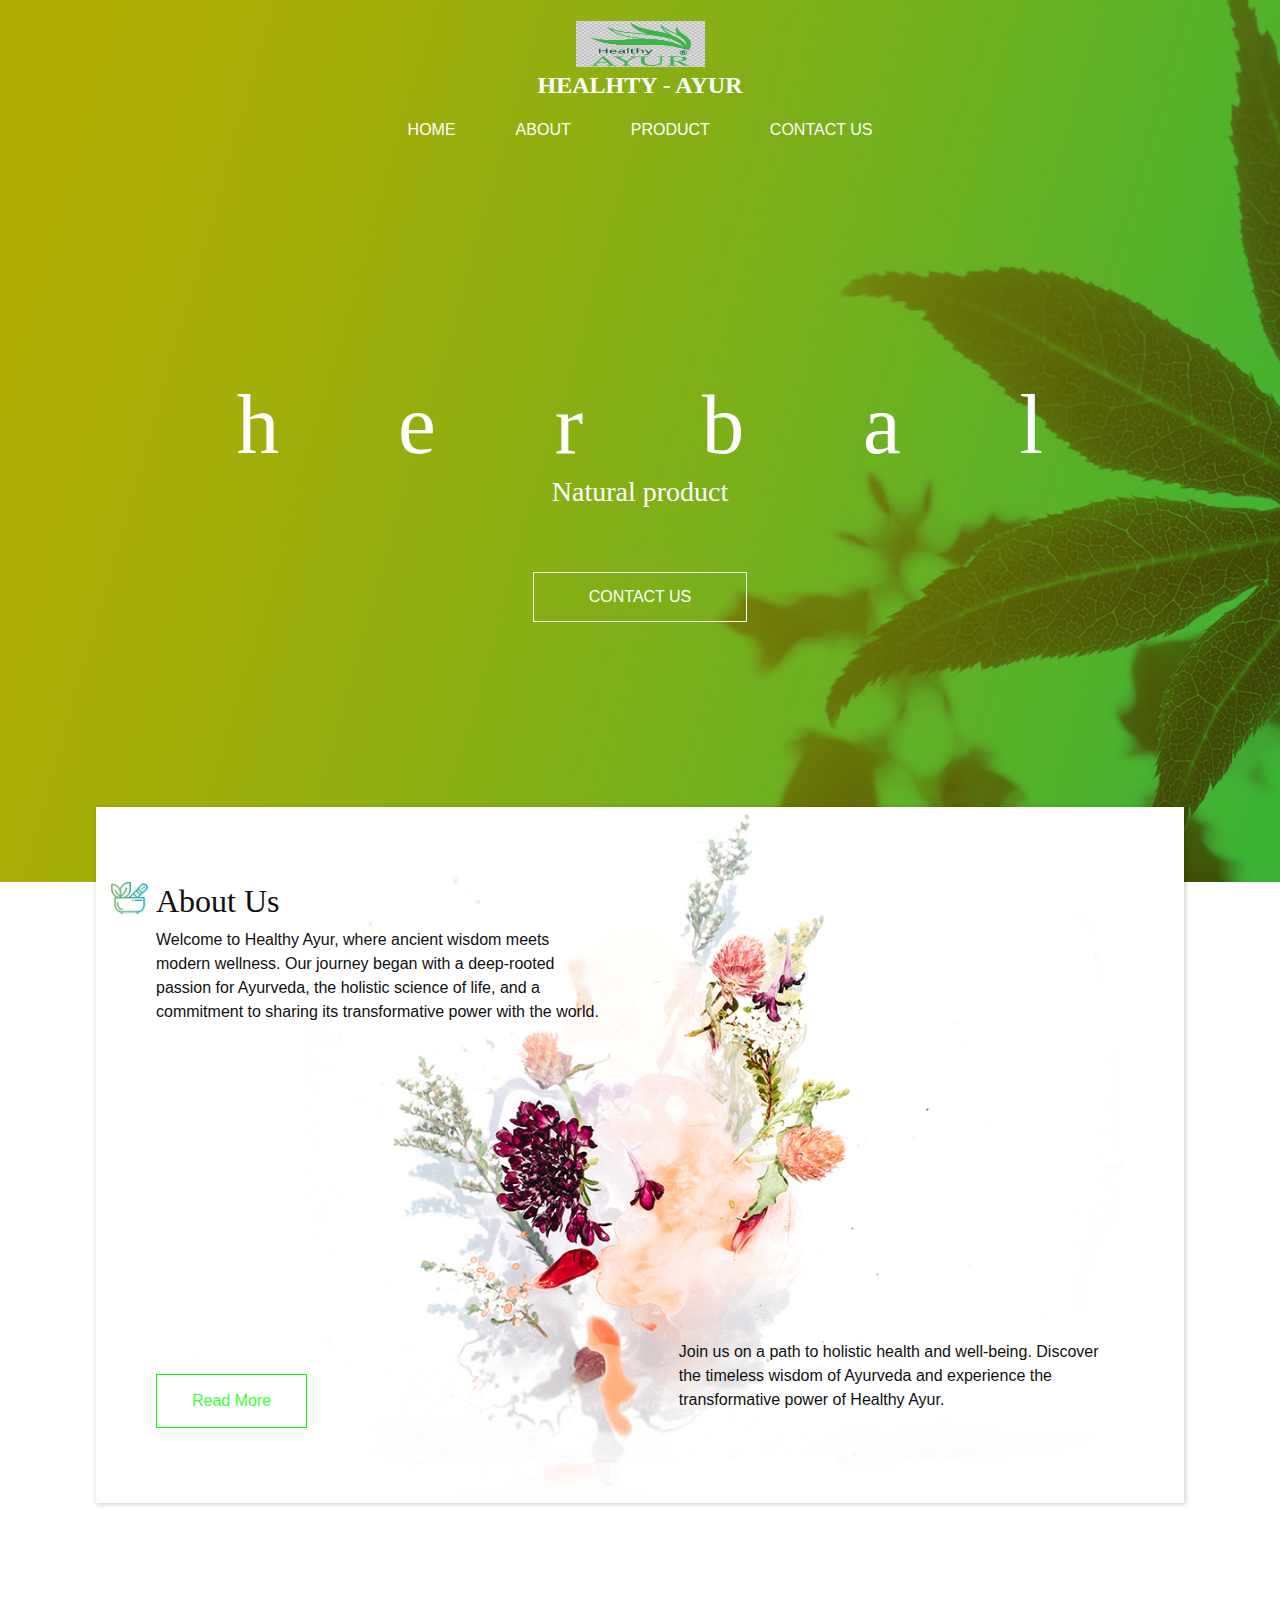
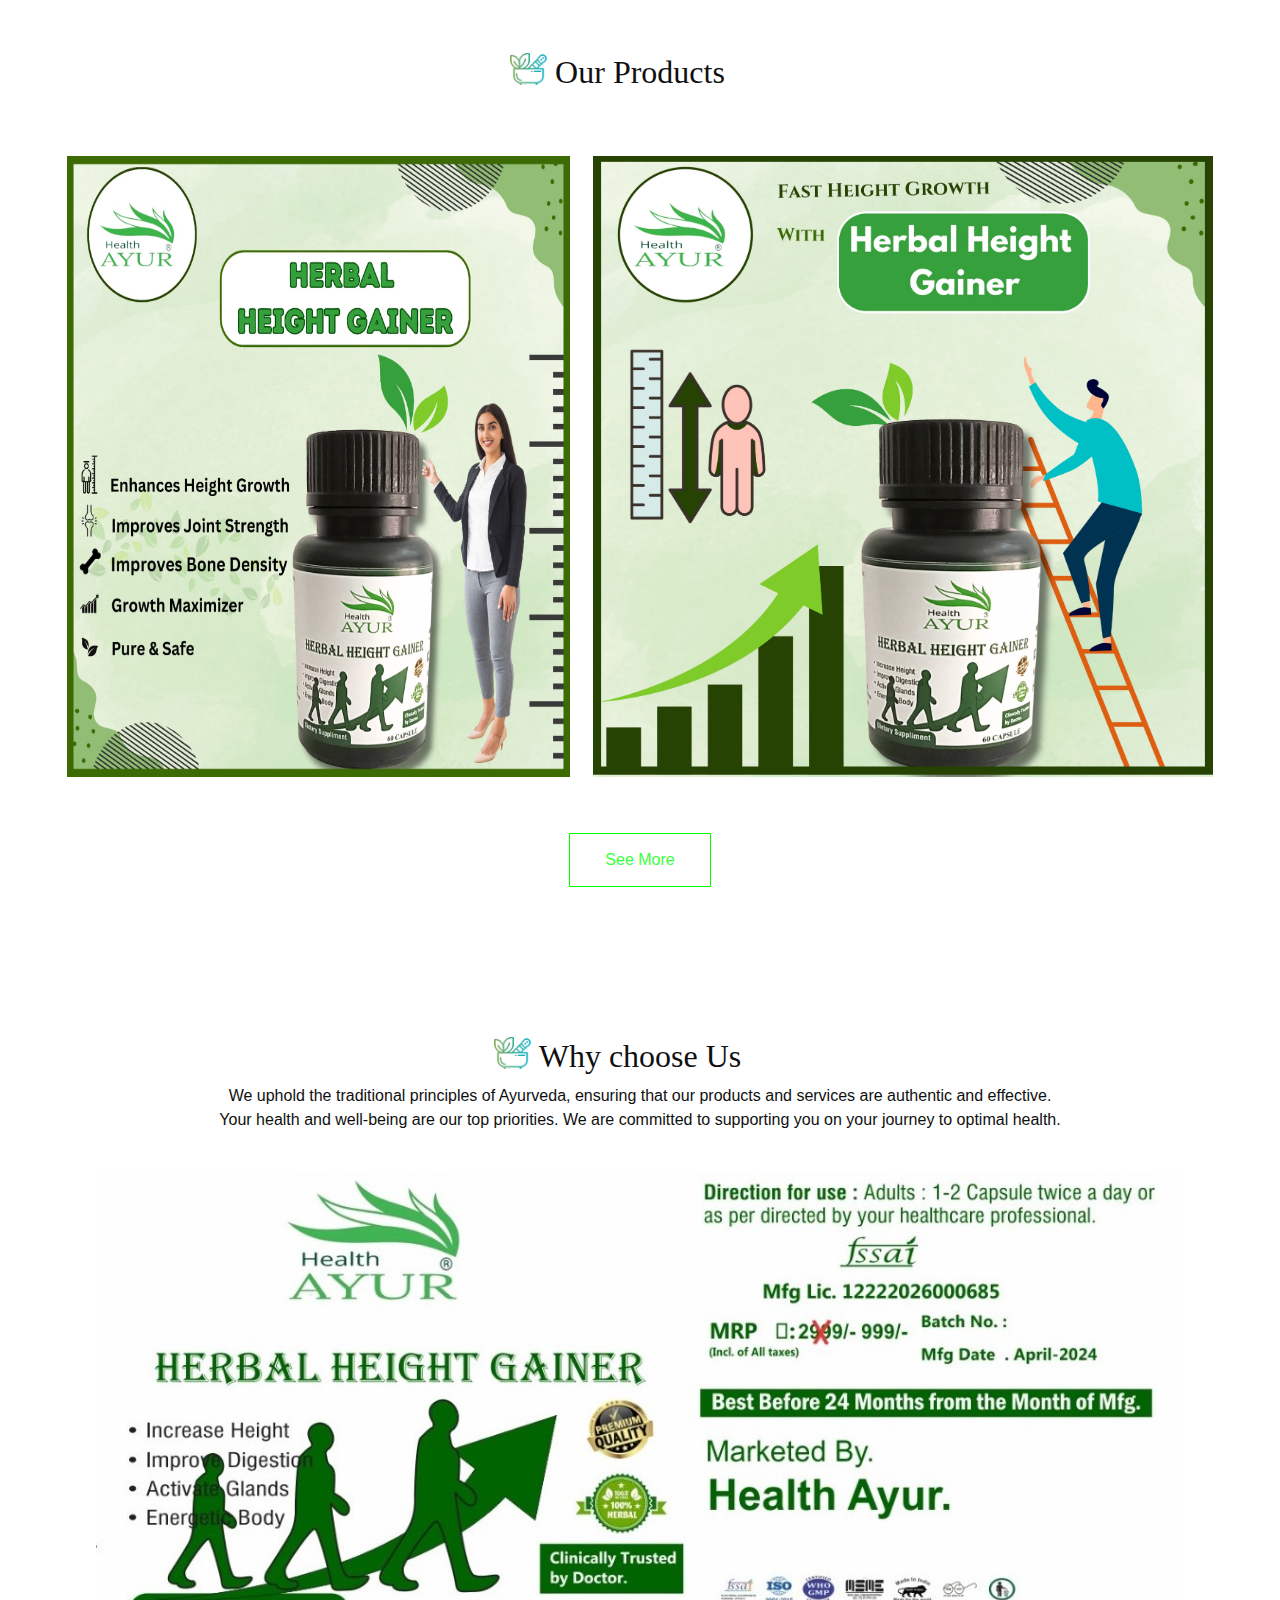
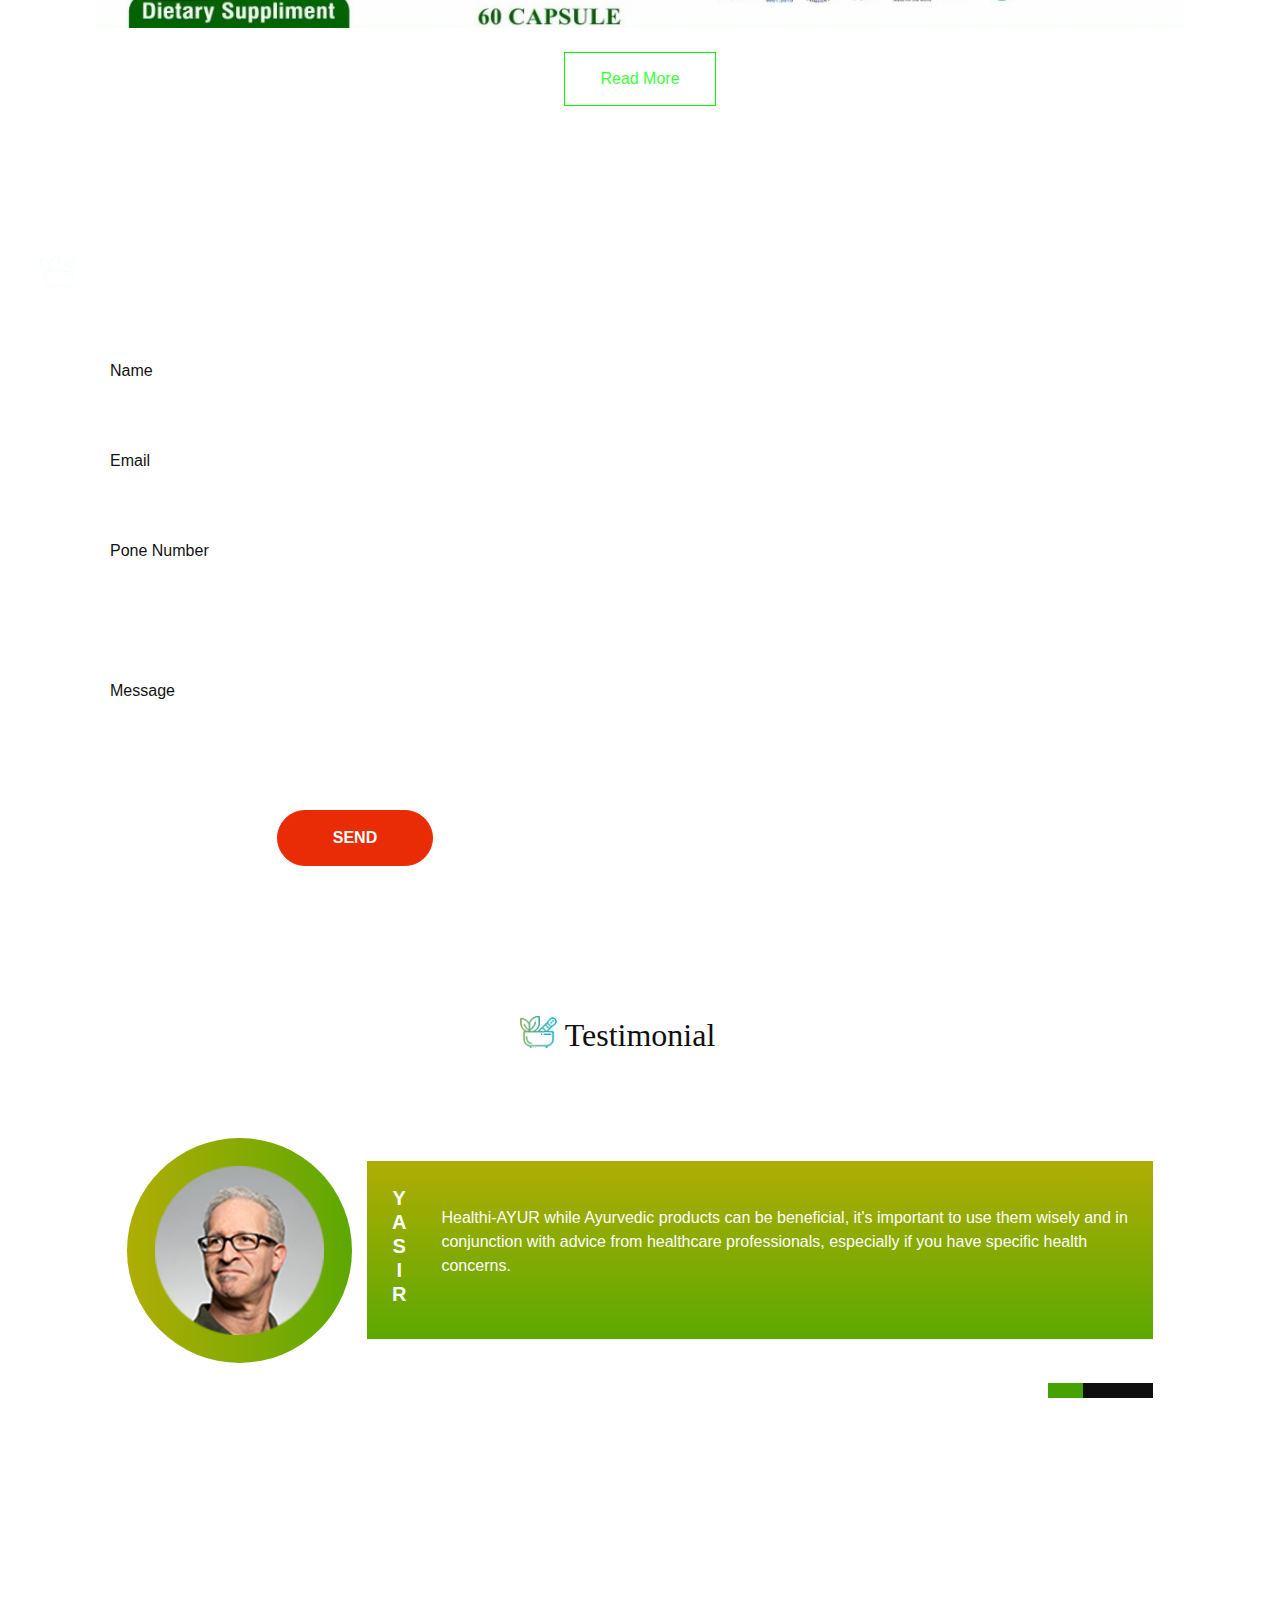
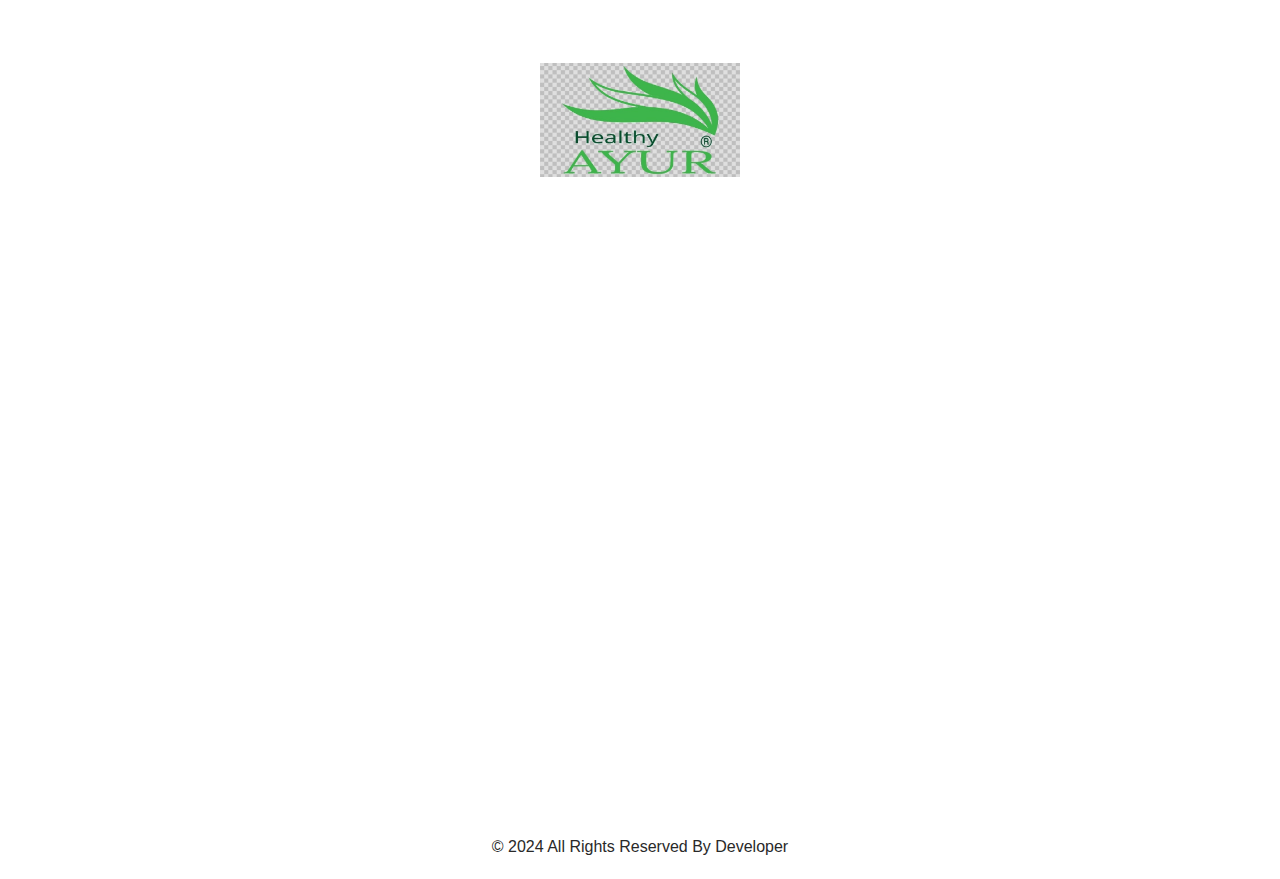
<file: index.html>
<!DOCTYPE html>
<html>

<head>
  <!-- Basic -->
  <meta charset="utf-8" />
  <meta http-equiv="X-UA-Compatible" content="IE=edge" />
  <!-- Mobile Metas -->
  <meta name="viewport" content="width=device-width, initial-scale=1, shrink-to-fit=no" />
  <!-- Site Metas -->
  <meta name="keywords" content="" />
  <meta name="description" content="" />
  <meta name="author" content="" />

  <title>AYUR</title>

  <!-- slider stylesheet -->
  <link rel="stylesheet" type="text/css"
    href="https://cdnjs.cloudflare.com/ajax/libs/OwlCarousel2/2.1.3/assets/owl.carousel.min.css" />

  <!-- bootstrap core css -->
  <link rel="stylesheet" type="text/css" href="css/bootstrap.css" />

  <!-- Custom styles for this template -->
  <link href="css/style.css" rel="stylesheet" />
  <!-- responsive style -->
  <link href="css/responsive.css" rel="stylesheet" />
</head>

<body>
  <div class="hero_area">
    <!-- header section strats -->
    <header class="header_section">
      <div class="container-fluid">
        <nav class="navbar navbar-expand-lg custom_nav-container pt-3">
          <a class="navbar-brand" href="index.html">
            <img src="images/logo.png" alt="" />
            <span>
              Healhty - AYUR
            </span>
          </a>
          <button class="navbar-toggler" type="button" data-toggle="collapse" data-target="#navbarSupportedContent"
            aria-controls="navbarSupportedContent" aria-expanded="false" aria-label="Toggle navigation">
            <span class="navbar-toggler-icon"></span>
          </button>

          <div class="collapse navbar-collapse" id="navbarSupportedContent">
            <div class="d-flex ml-auto flex-column flex-lg-row align-items-center">
              <ul class="navbar-nav  ">
                <li class="nav-item active">
                  <a class="nav-link" href="index.html">Home <span class="sr-only">(current)</span></a>
                </li>
                <li class="nav-item">
                  <a class="nav-link" href="about.html"> About </a>
                </li>
                <li class="nav-item">
                  <a class="nav-link" href="product.html"> Product </a>
                </li>
                <li class="nav-item">
                  <a class="nav-link" href="contact.html">Contact us</a>
                </li>
              </ul>
            </div>
          </div>
        </nav>
      </div>
    </header>
    <!-- end header section -->
    <!-- hero section -->
    <section class="hero_section">
      <div class="hero_detail">
        <h1>
          <span>
            h
          </span>
          <span>
            e
          </span>
          <span>
            r
          </span>
          <span>
            b
          </span>
          <span>
            a
          </span>
          <span>
            l
          </span>
        </h1>
        <h3>
          Natural product
          </h2>
      </div>
      <div class="hero_btn-box">
        <a href="">
          Contact Us
        </a>
      </div>
    </section>
    <!-- end hero section -->
  </div>
  <!-- end hero area -->


  <!-- about section -->
  <section class="about_section layout_padding">
    <div class="about_container">
      <div class="container">
        <div class="detail">
          <h2 class="custom_heading">
            About Us
          </h2>
          <p>
            Welcome to Healthy Ayur, where ancient wisdom meets modern wellness. Our journey began with a deep-rooted passion for Ayurveda, the holistic science of life, and a commitment to sharing its transformative power with the world.

          </p>
          <div>
            <a href="">
              Read More
            </a>
          </div>
        </div>
        <div class="detail-2">
          <p>
            Join us on a path to holistic health and well-being. Discover the timeless wisdom of Ayurveda and experience the transformative power of Healthy Ayur.

          </p>
        </div>
      </div>
    </div>
  </section>


  <!-- end about section -->

  <!-- product section -->
  <section class="product_section layout_padding">
    <div class="d-flex justify-content-center">
      <h2 class="custom_heading">
        Our Products
      </h2>
    </div>
    <div class="container layout_padding2">
      <div class="img-box box-1">
        <img src="images/p-1.jpg" alt="">
      </div>
      <div class="img-box box-2">
        <img src="images/p-2.jpg" alt="">
      </div>
     
      </div>
    </div>
    <div class="d-flex justify-content-center">
      <a href="">
        See More
      </a>
    </div>
  </section>


  <!-- end product section -->

  <!-- why section -->

  <section class="why_section layout_padding">
    <div class="container">
      <div class="d-flex flex-column align-items-center text-center">
        <h2 class="custom_heading ">
          Why choose Us
        </h2>
        <p class="">
          We uphold the traditional principles of Ayurveda, ensuring that our products and services are authentic and effective.
          <br>
          Your health and well-being are our top priorities. We are committed to supporting you on your journey to optimal health.
        </p>
      </div>
    </div>
    <div class="why_container my-4">
      <div class="img_box">
        <img src="images/why-img.jpg" alt="">
      </div>
    </div>
    <div class="d-flex justify-content-center">
      <a href="">
        Read More
      </a>
    </div>
  </section>

  <!-- end why section -->



  <!-- contact section -->

  <section class="contact_section layout_padding">
    <div class="container">
      <div class="col-md-6">
        <div class="d-flex mb-4 ml-4 ml-md-0">
          <h2 class="custom_heading text-center">
            CONTACT US
          </h2>
        </div>
        <form action="">
          <div>
            <input type="text" placeholder="Name" />
          </div>
          <div>
            <input type="email" placeholder="Email" />
          </div>
          <div>
            <input type="text" placeholder="Pone Number" />
          </div>
          <div>
            <input type="text" class="message-box" placeholder="Message" />
          </div>
          <div class="d-flex justify-content-center mt-4 ">
            <button>
              SEND
            </button>
          </div>
        </form>
      </div>
    </div>

  </section>

  <!-- end contact section -->

  <!-- client section -->
  <section class="client_section layout_padding">
    <div class="d-flex justify-content-center">
      <h2 class="custom_heading">
        Testimonial
      </h2>
    </div>
    <div class="container">
      <div id="carouselExampleIndicators" class="carousel slide" data-ride="carousel">
        <ol class="carousel-indicators">
          <li data-target="#carouselExampleIndicators" data-slide-to="0" class="active"></li>
          <li data-target="#carouselExampleIndicators" data-slide-to="1"></li>
          <li data-target="#carouselExampleIndicators" data-slide-to="2"></li>
        </ol>
        <div class="carousel-inner">
          <div class="carousel-item active">
            <div class="client_container layout_padding">
              <div class="img_box">
                <img src="images/client.png" alt="">
              </div>

              <div class="detail_box">
                <h5>
                  <span>
                    Y
                  </span>
                  <span>
                    A
                  </span>
                  <span>
                    S
                  </span>
                  <span>
                    I
                  </span>
                  <span>
                    R
                  </span>
                </h5>
                <p>
                  Healthi-AYUR while Ayurvedic products can be beneficial, it's important to use them wisely 
                  and in conjunction with advice from healthcare professionals, especially if you have specific health concerns.
                </p>
              </div>
            </div>
          </div>
          <div class="carousel-item">
            <div class="client_container layout_padding">
              <div class="img_box">
                <img src="images/client.png" alt="">
              </div>

              <div class="detail_box">
                <h5>
                  <span>
                    Y
                  </span>
                  <span>
                    A
                  </span>
                  <span>
                    S
                  </span>
                  <span>
                    I
                  </span>
                  <span>
                    R
                  </span>
                </h5>
                <p>
                  I have been struggling with health issues for years and tried numerous treatments without success. After consulting with Healthy Ayur, I finally found relief.
                  
                </p>
              </div>
            </div>
          </div>
          <div class="carousel-item">
            <div class="client_container layout_padding">
              <div class="img_box">
                <img src="images/client.png" alt="">
              </div>

              <div class="detail_box">
                <h5>
                  <span>
                    Y
                  </span>
                  <span>
                    A
                  </span>
                  <span>
                    S
                  </span>
                  <span>
                    I
                  </span>
                  <span>
                    R
                  </span>
                 
                </h5>
                <p>
                 Healthi-AYUR while Ayurvedic products can be beneficial, it's important to use them wisely 
                  and in conjunction with advice from healthcare professionals, especially if you have specific health concerns.
                </p>
              </div>
            </div>
          </div>
        </div>

      </div>

    </div>
  </section>

  <!-- end client section -->

  <!-- info section -->
  <section class="info_section layout_padding">
    <div class="container layout_padding-top  layout_padding2-bottom">
      <div class="logo-box">
        <a href="index.html">
          <img src="images/info-logo.png" alt="">
        </a>
      </div>
      <div class="info_items">
        <a href="">
          <div class="item ">
            <div class="img-box box-1">
              <img src="images/location-white.png" alt="" />
            </div>
            <div class="detail-box">
              <p>
                05/1, Vetal Prasad Chawl Retibandar Cross Road,Vetal Nagar <br>
                Mothagaon Dombivali West Kalyan Thane Maharashtra 421202
              </p>
            </div>
          </div>
        </a>
        <a href="">
          <div class="item ">
            <div class="img-box box-3">
              <img src="images/envelope-white.png" alt="" />
            </div>
            <div class="detail-box">
              <p>
                vaishnavi.satam07@gmail.com
              </p>
            </div>
          </div>
        </a>
        <a href="">
          <div class="item ">
            <div class="img-box box-2">
              <img src="images/telephone-white.png" alt="" />
            </div>
            <div class="detail-box">
              <p>
                9326383983
              </p>
            </div>
          </div>
        </a>

      </div>
    </div>
  </section>

  <!-- end info_section -->

  <!-- footer section -->
  <section class="container-fluid footer_section">
    <p>
      &copy; 2024 All Rights Reserved By
      <a href="http://dharmendra.epizy.com">Developer</a>
    </p>
  </section>
  <!-- footer section -->

  <script type="text/javascript" src="js/jquery-3.4.1.min.js"></script>
  <script type="text/javascript" src="js/bootstrap.js"></script>
</body>

</html>
</file>
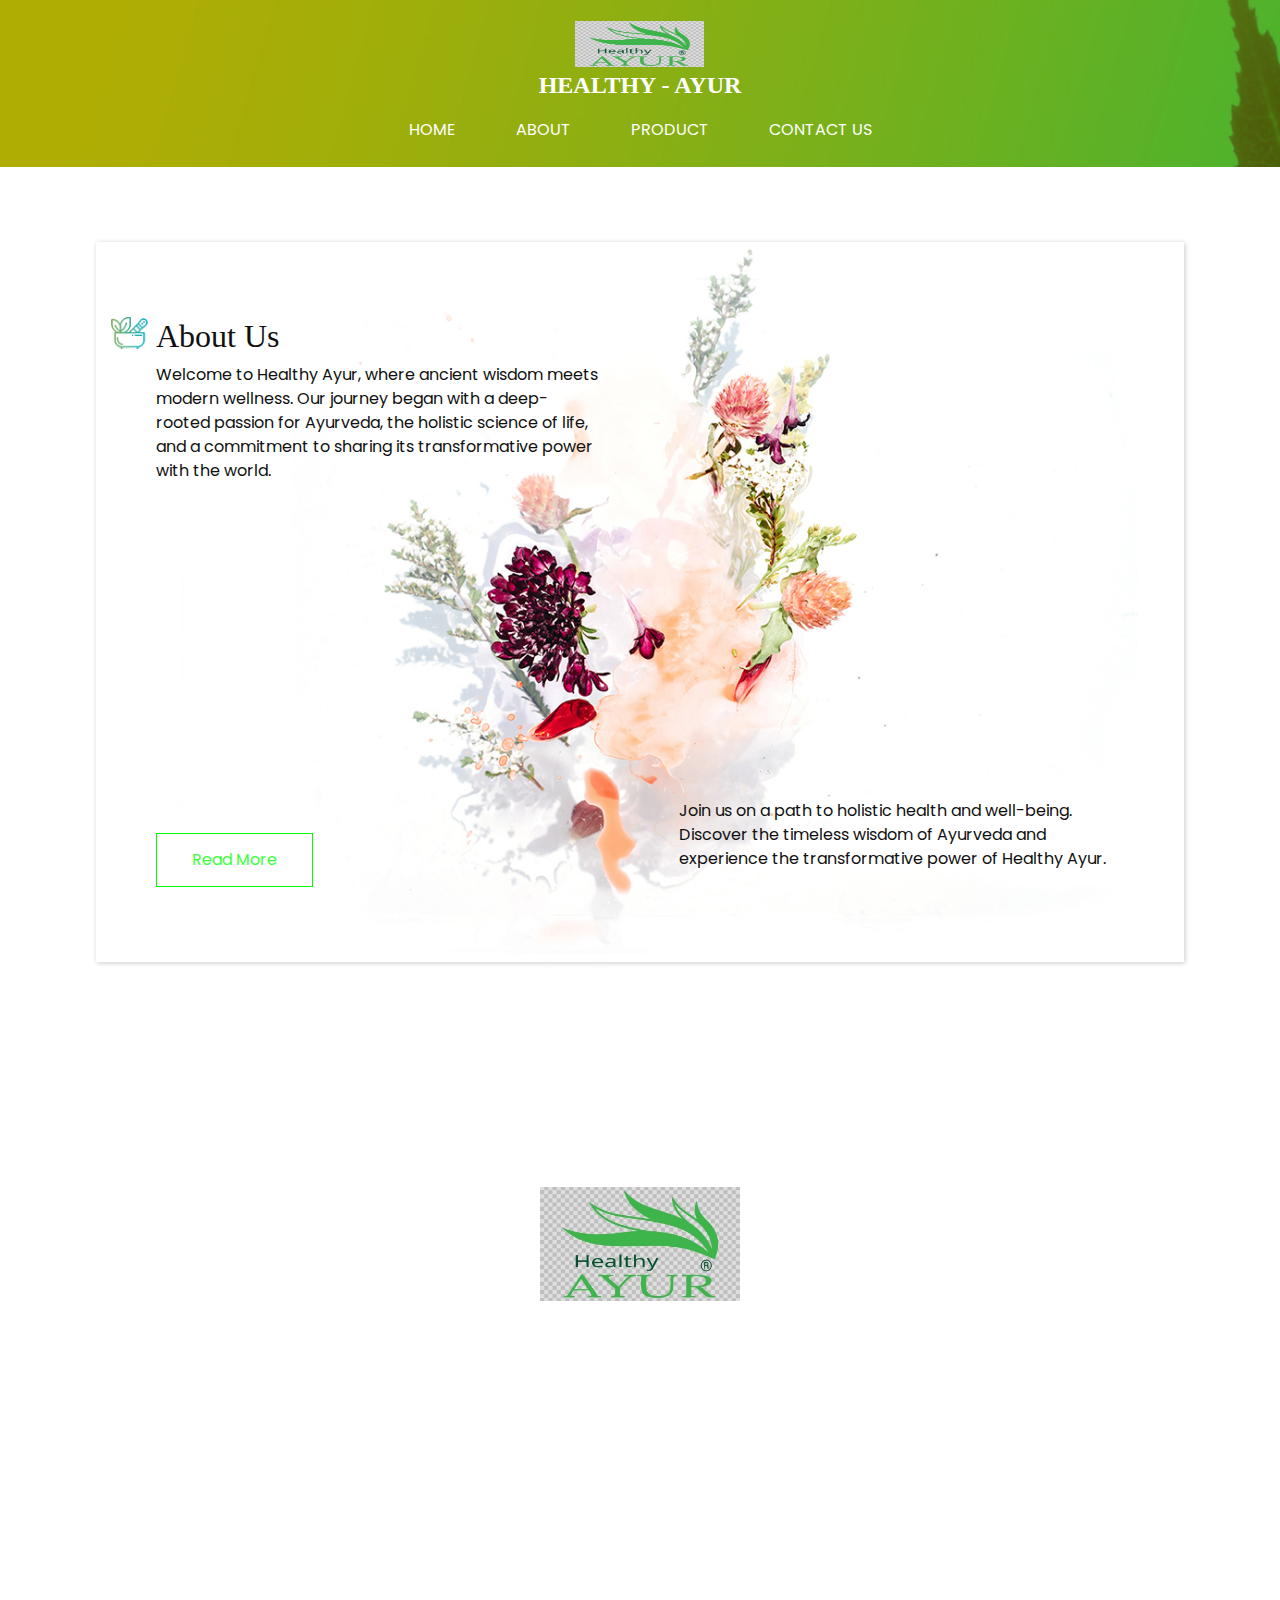
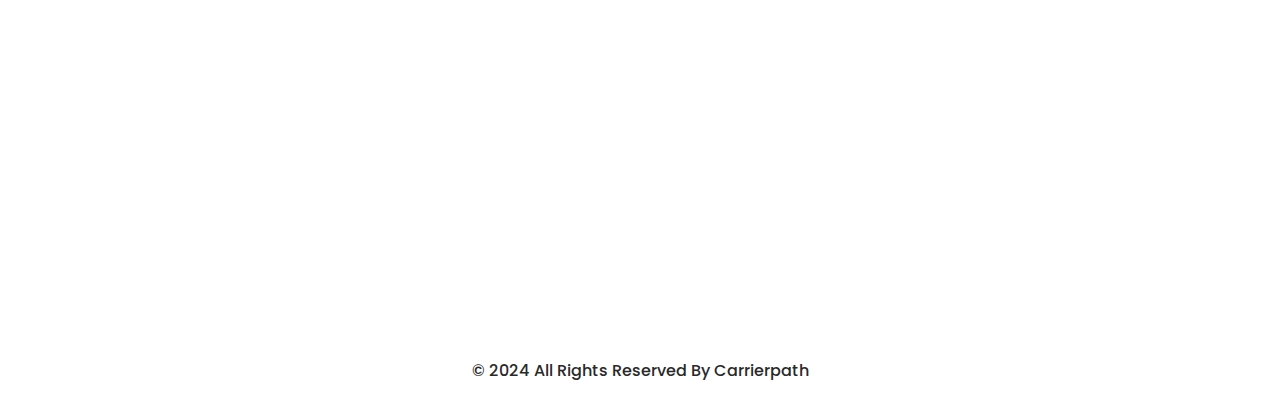
<file: about.html>
<!DOCTYPE html>
<html>

<head>
  <!-- Basic -->
  <meta charset="utf-8" />
  <meta http-equiv="X-UA-Compatible" content="IE=edge" />
  <!-- Mobile Metas -->
  <meta name="viewport" content="width=device-width, initial-scale=1, shrink-to-fit=no" />
  <!-- Site Metas -->
  <meta name="keywords" content="" />
  <meta name="description" content="" />
  <meta name="author" content="" />

  <title>AYUR</title>

  <!-- slider stylesheet -->
  <link rel="stylesheet" type="text/css"
    href="https://cdnjs.cloudflare.com/ajax/libs/OwlCarousel2/2.1.3/assets/owl.carousel.min.css" />

  <!-- bootstrap core css -->
  <link rel="stylesheet" type="text/css" href="css/bootstrap.css" />

  <!-- fonts style -->
  <link href="https://fonts.googleapis.com/css?family=Dosis:400,500|Poppins:400,700&display=swap" rel="stylesheet" />
  <!-- Custom styles for this template -->
  <link href="css/style.css" rel="stylesheet" />
  <!-- responsive style -->
  <link href="css/responsive.css" rel="stylesheet" />
</head>

<body class="sub_page">
  <div class="hero_area">
    <!-- header section strats -->
    <header class="header_section">
      <div class="container-fluid">
        <nav class="navbar navbar-expand-lg custom_nav-container pt-3">
          <a class="navbar-brand" href="index.html">
            <img src="images/logo.png" alt="" />
            <span>
              Healthy - AYUR
            </span>
          </a>
          <button class="navbar-toggler" type="button" data-toggle="collapse" data-target="#navbarSupportedContent"
            aria-controls="navbarSupportedContent" aria-expanded="false" aria-label="Toggle navigation">
            <span class="navbar-toggler-icon"></span>
          </button>

          <div class="collapse navbar-collapse" id="navbarSupportedContent">
            <div class="d-flex ml-auto flex-column flex-lg-row align-items-center">
              <ul class="navbar-nav  ">
                <li class="nav-item active">
                  <a class="nav-link" href="index.html">Home <span class="sr-only">(current)</span></a>
                </li>
                <li class="nav-item">
                  <a class="nav-link" href="about.html"> About </a>
                </li>
                <li class="nav-item">
                  <a class="nav-link" href="product.html"> Product </a>
                </li>
                <li class="nav-item">
                  <a class="nav-link" href="contact.html">Contact us</a>
                </li>
              </ul>
            </div>
          </div>
        </nav>
      </div>
    </header>
    <!-- end header section -->
  </div>
  <!-- end hero area -->


  <!-- about section -->
  <section class="about_section layout_padding">
    <div class="about_container">
      <div class="container">
        <div class="detail">
          <h2 class="custom_heading">
            About Us
          </h2>
          <p>
            Welcome to Healthy Ayur, where ancient wisdom meets modern wellness. Our journey began with a deep-rooted passion for Ayurveda, the holistic science of life, and a commitment to sharing its transformative power with the world.

          </p>
          <div>
            <a href="">
              Read More
            </a>
          </div>
        </div>
        <div class="detail-2">
          <p>
            Join us on a path to holistic health and well-being. Discover the timeless wisdom of Ayurveda and experience the transformative power of Healthy Ayur.
            
          </p>
        </div>
      </div>
    </div>
  </section>


  <!-- end about section -->



  <!-- info section -->
  <section class="info_section layout_padding">
    <div class="container layout_padding-top  layout_padding2-bottom">
      <div class="logo-box">
        <a href="index.html">
          <img src="images/info-logo.png" alt="">
        </a>
      </div>
      <div class="info_items">
        <a href="">
          <div class="item ">
            <div class="img-box box-1">
              <img src="images/location-white.png" alt="" />
            </div>
            <div class="detail-box">
              <p>
                05/1, Vetal Prasad Chawl Retibandar Cross Road,Vetal Nagar <br>
                Mothagaon Dombivali West Kalyan Thane Maharashtra 421202
              </p>
            </div>
          </div>
        </a>
        <a href="">
          <div class="item ">
            <div class="img-box box-3">
              <img src="images/envelope-white.png" alt="" />
            </div>
            <div class="detail-box">
              <p>
                vaishnavi.satam07@gmail.com
              </p>
            </div>
          </div>
        </a>
        <a href="">
          <div class="item ">
            <div class="img-box box-2">
              <img src="images/telephone-white.png" alt="" />
            </div>
            <div class="detail-box">
              <p>
                9326383983
              </p>
            </div>
          </div>
        </a>

      </div>
    </div>
  </section>

  <!-- end info_section -->

  <!-- footer section -->
  <section class="container-fluid footer_section">
    <p>
      &copy; 2024 All Rights Reserved By
      <a href="http://dharmendra.epizy.com">Carrierpath</a>
    </p>
  </section>
  <!-- footer section -->

  <script type="text/javascript" src="js/jquery-3.4.1.min.js"></script>
  <script type="text/javascript" src="js/bootstrap.js"></script>
</body>

</html>
</file>
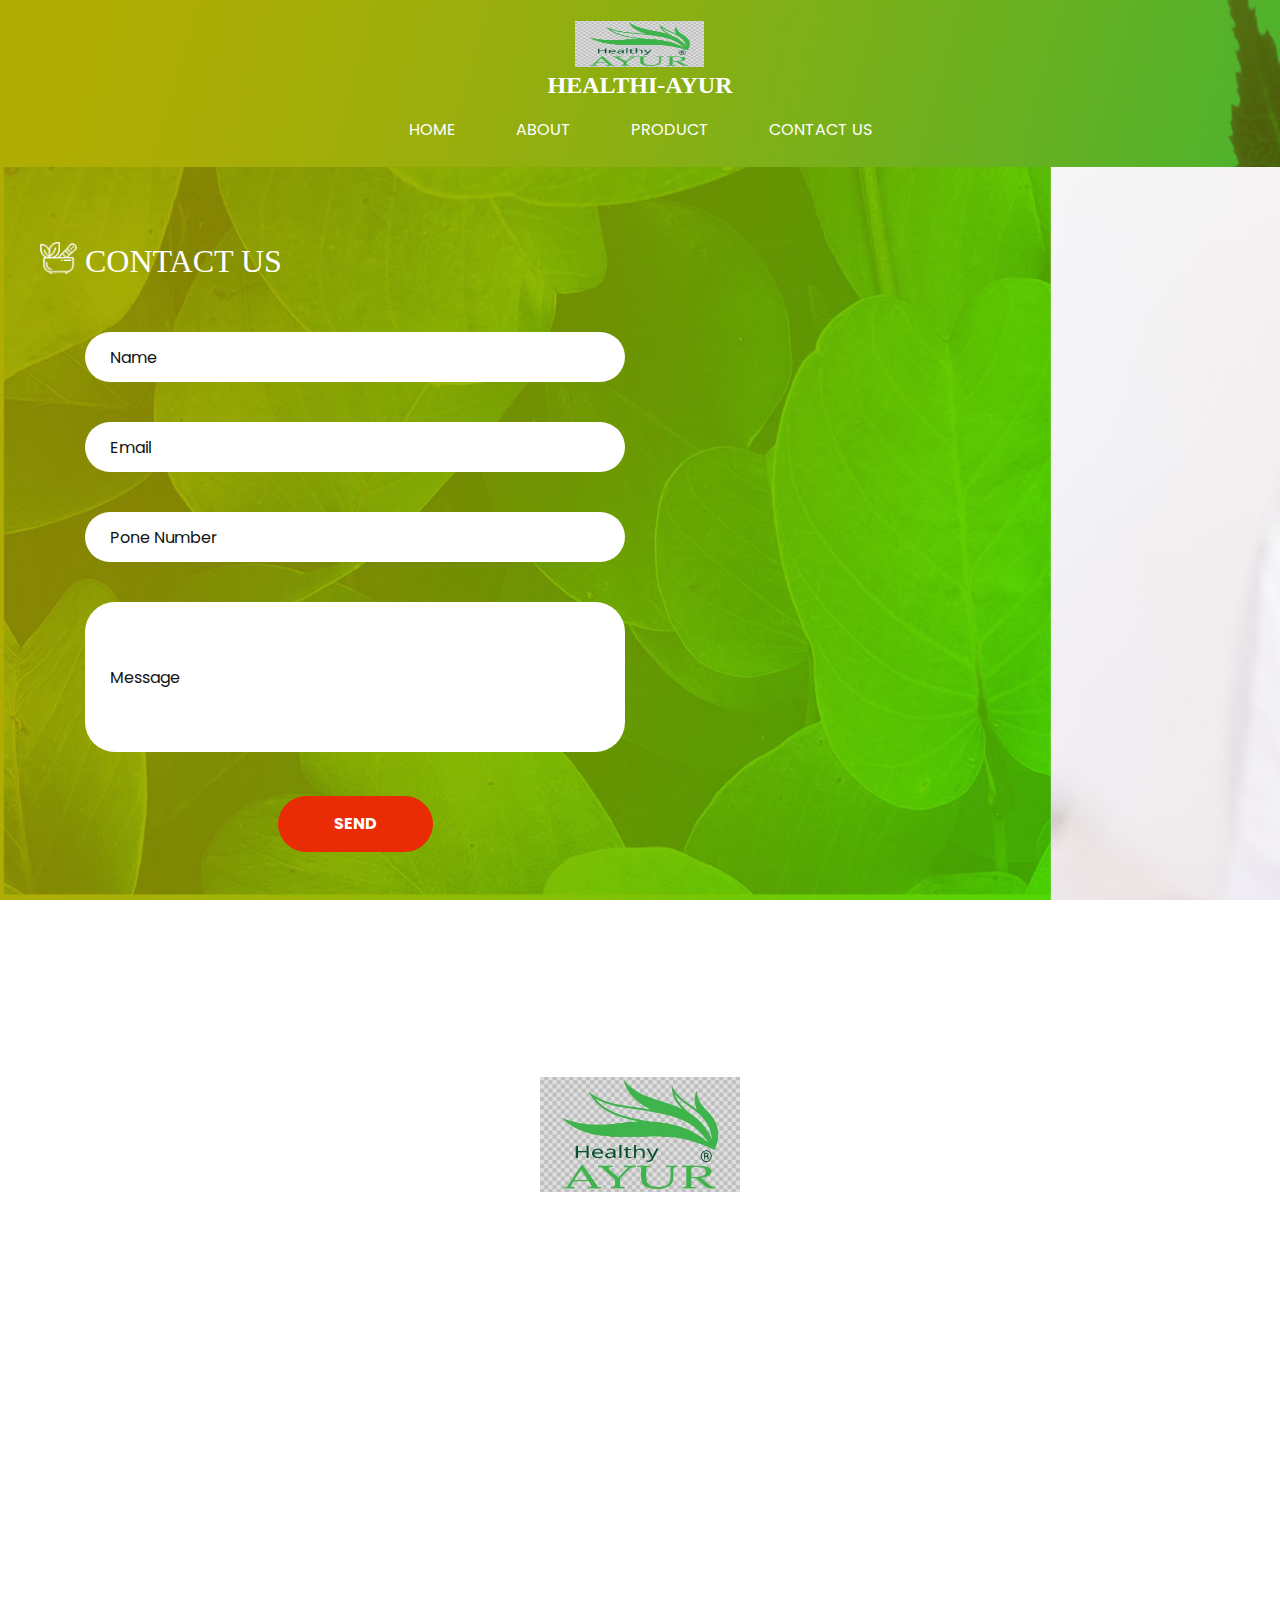
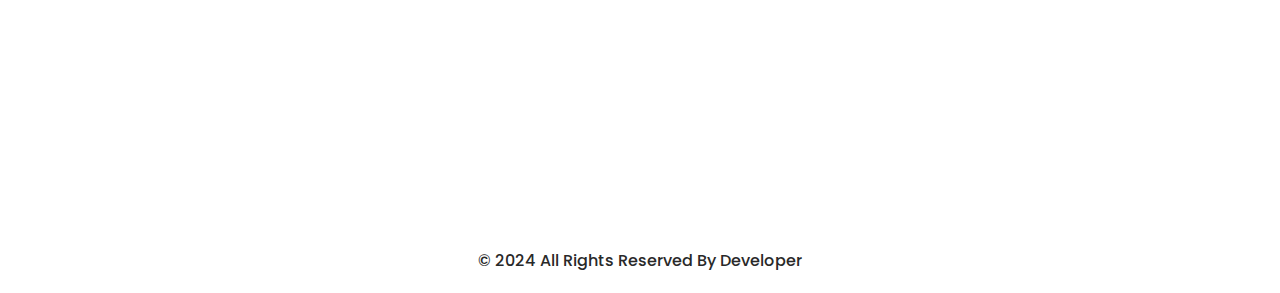
<file: contact.html>
<!DOCTYPE html>
<html>

<head>
  <!-- Basic -->
  <meta charset="utf-8" />
  <meta http-equiv="X-UA-Compatible" content="IE=edge" />
  <!-- Mobile Metas -->
  <meta name="viewport" content="width=device-width, initial-scale=1, shrink-to-fit=no" />
  <!-- Site Metas -->
  <meta name="keywords" content="" />
  <meta name="description" content="" />
  <meta name="author" content="" />

  <title>AYUR</title>

  <!-- slider stylesheet -->
  <link rel="stylesheet" type="text/css"
    href="https://cdnjs.cloudflare.com/ajax/libs/OwlCarousel2/2.1.3/assets/owl.carousel.min.css" />

  <!-- bootstrap core css -->
  <link rel="stylesheet" type="text/css" href="css/bootstrap.css" />

  <!-- fonts style -->
  <link href="https://fonts.googleapis.com/css?family=Dosis:400,500|Poppins:400,700&display=swap" rel="stylesheet" />
  <!-- Custom styles for this template -->
  <link href="css/style.css" rel="stylesheet" />
  <!-- responsive style -->
  <link href="css/responsive.css" rel="stylesheet" />
</head>

<body class="sub_page">
  <div class="hero_area">
    <!-- header section strats -->
    <header class="header_section">
      <div class="container-fluid">
        <nav class="navbar navbar-expand-lg custom_nav-container pt-3">
          <a class="navbar-brand" href="index.html">
            <img src="images/logo.png" alt="" />
            <span>
              Healthi-AYUR
            </span>
          </a>
          <button class="navbar-toggler" type="button" data-toggle="collapse" data-target="#navbarSupportedContent"
            aria-controls="navbarSupportedContent" aria-expanded="false" aria-label="Toggle navigation">
            <span class="navbar-toggler-icon"></span>
          </button>

          <div class="collapse navbar-collapse" id="navbarSupportedContent">
            <div class="d-flex ml-auto flex-column flex-lg-row align-items-center">
              <ul class="navbar-nav  ">
                <li class="nav-item active">
                  <a class="nav-link" href="index.html">Home <span class="sr-only">(current)</span></a>
                </li>
                <li class="nav-item">
                  <a class="nav-link" href="about.html"> About </a>
                </li>
                <li class="nav-item">
                  <a class="nav-link" href="product.html"> Product </a>
                </li>
                <li class="nav-item">
                  <a class="nav-link" href="contact.html">Contact us</a>
                </li>
              </ul>
            </div>
          </div>
        </nav>
      </div>
    </header>
    <!-- end header section -->
  </div>
  <!-- end hero area -->





  <!-- contact section -->

  <section class="contact_section layout_padding">
    <div class="container">
      <div class="col-md-6">
        <div class="d-flex mb-4 ml-4 ml-md-0">
          <h2 class="custom_heading text-center">
            CONTACT US
          </h2>
        </div>
        <form action="">
          <div>
            <input type="text" placeholder="Name" />
          </div>
          <div>
            <input type="email" placeholder="Email" />
          </div>
          <div>
            <input type="text" placeholder="Pone Number" />
          </div>
          <div>
            <input type="text" class="message-box" placeholder="Message" />
          </div>
          <div class="d-flex justify-content-center mt-4 ">
            <button>
              SEND
            </button>
          </div>
        </form>
      </div>
    </div>

  </section>

  <!-- end contact section -->


  <!-- info section -->
  <section class="info_section layout_padding">
    <div class="container layout_padding-top  layout_padding2-bottom">
      <div class="logo-box">
        <a href="index.html">
          <img src="images/info-logo.png" alt="">
        </a>
      </div>
      <div class="info_items">
        <a href="">
          <div class="item ">
            <div class="img-box box-1">
              <img src="images/location-white.png" alt="" />
            </div>
            <div class="detail-box">
              <p>
                05/1, Vetal Prasad Chawl Retibandar Cross Road,Vetal Nagar <br>
                Mothagaon Dombivali West Kalyan Thane Maharashtra 421202
              </p>
            </div>
          </div>
        </a>
        <a href="">
          <div class="item ">
            <div class="img-box box-3">
              <img src="images/envelope-white.png" alt="" />
            </div>
            <div class="detail-box">
              <p>
                vaishnavi.satam07@gmail.com
              </p>
            </div>
          </div>
        </a>
        <a href="">
          <div class="item ">
            <div class="img-box box-2">
              <img src="images/telephone-white.png" alt="" />
            </div>
            <div class="detail-box">
              <p>
                9326383983
              </p>
            </div>
          </div>
        </a>

      </div>
    </div>
  </section>

  <!-- end info_section -->

  <!-- footer section -->
  <section class="container-fluid footer_section">
    <p>
      &copy; 2024 All Rights Reserved By
      <a href="http://dharmendra.epizy.com">Developer</a>
    </p>
  </section>
  <!-- footer section -->

  <script type="text/javascript" src="js/jquery-3.4.1.min.js"></script>
  <script type="text/javascript" src="js/bootstrap.js"></script>
</body>

</html>
</file>
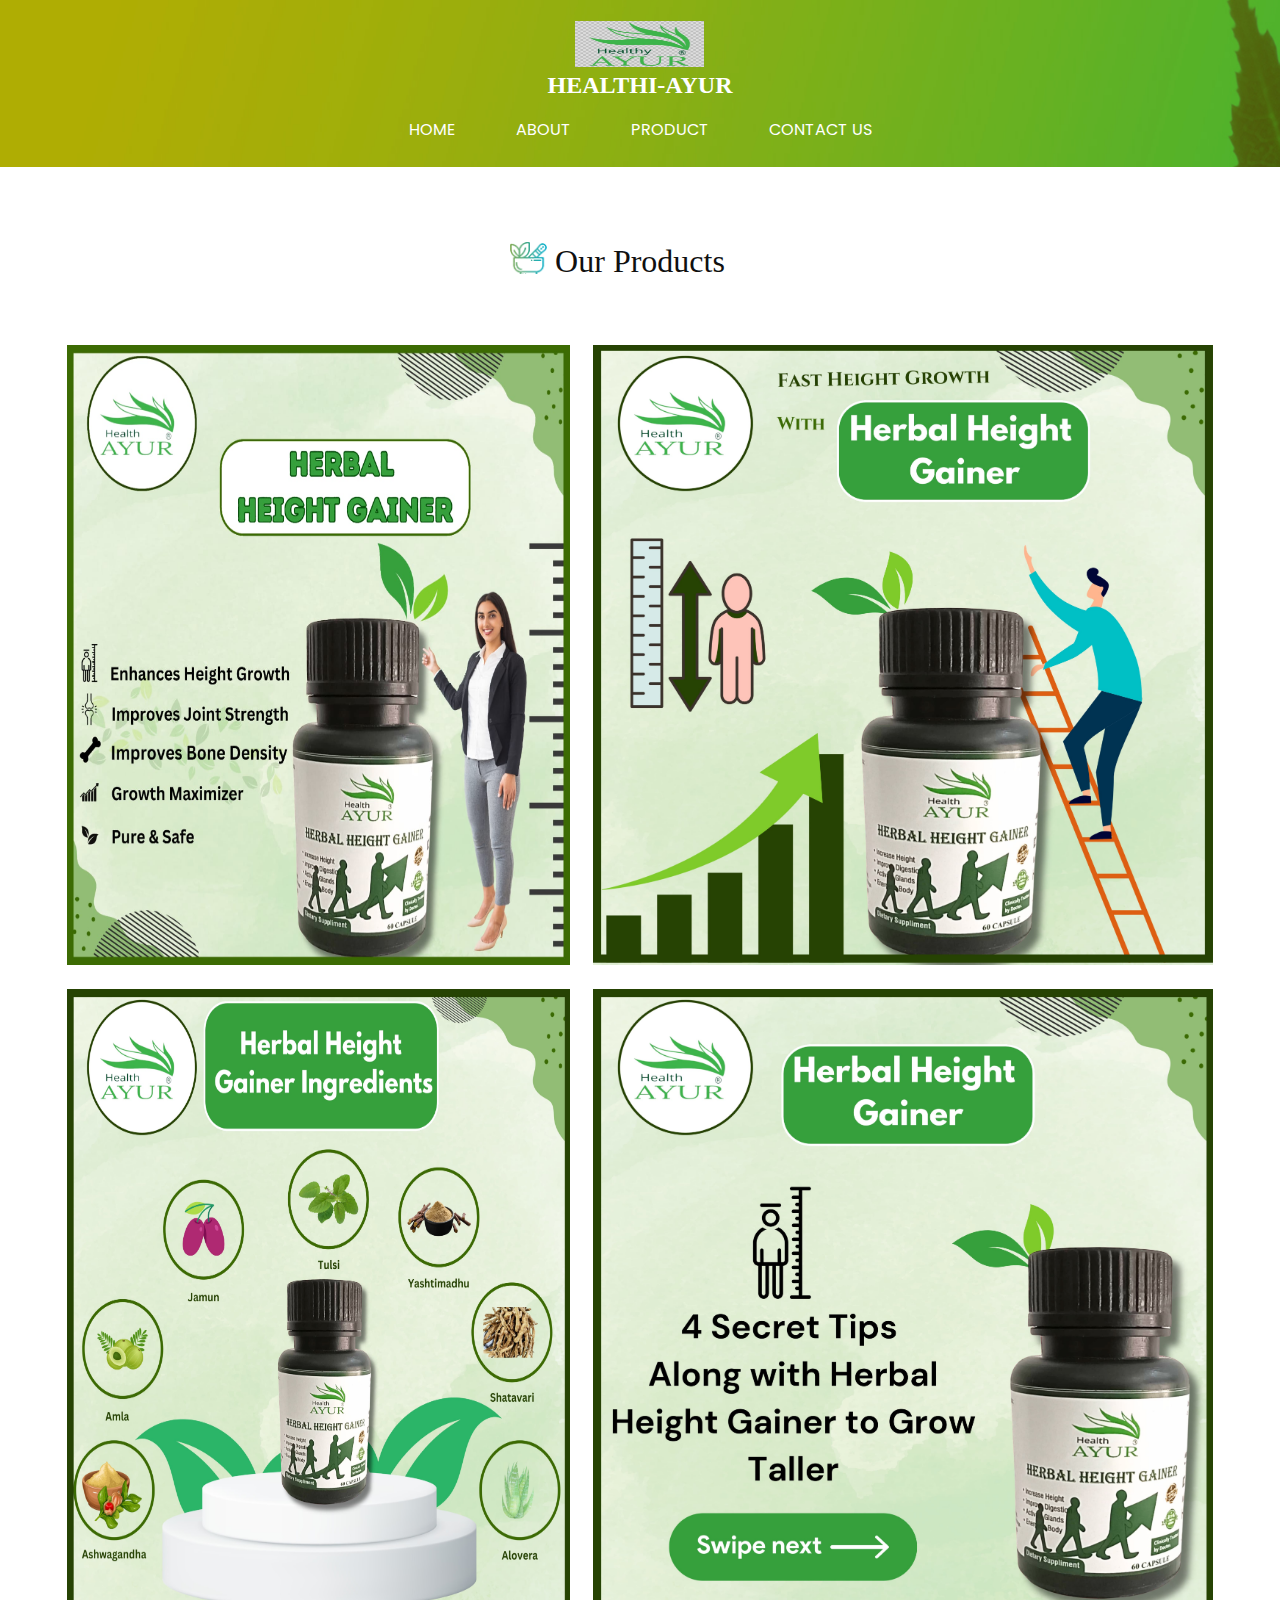
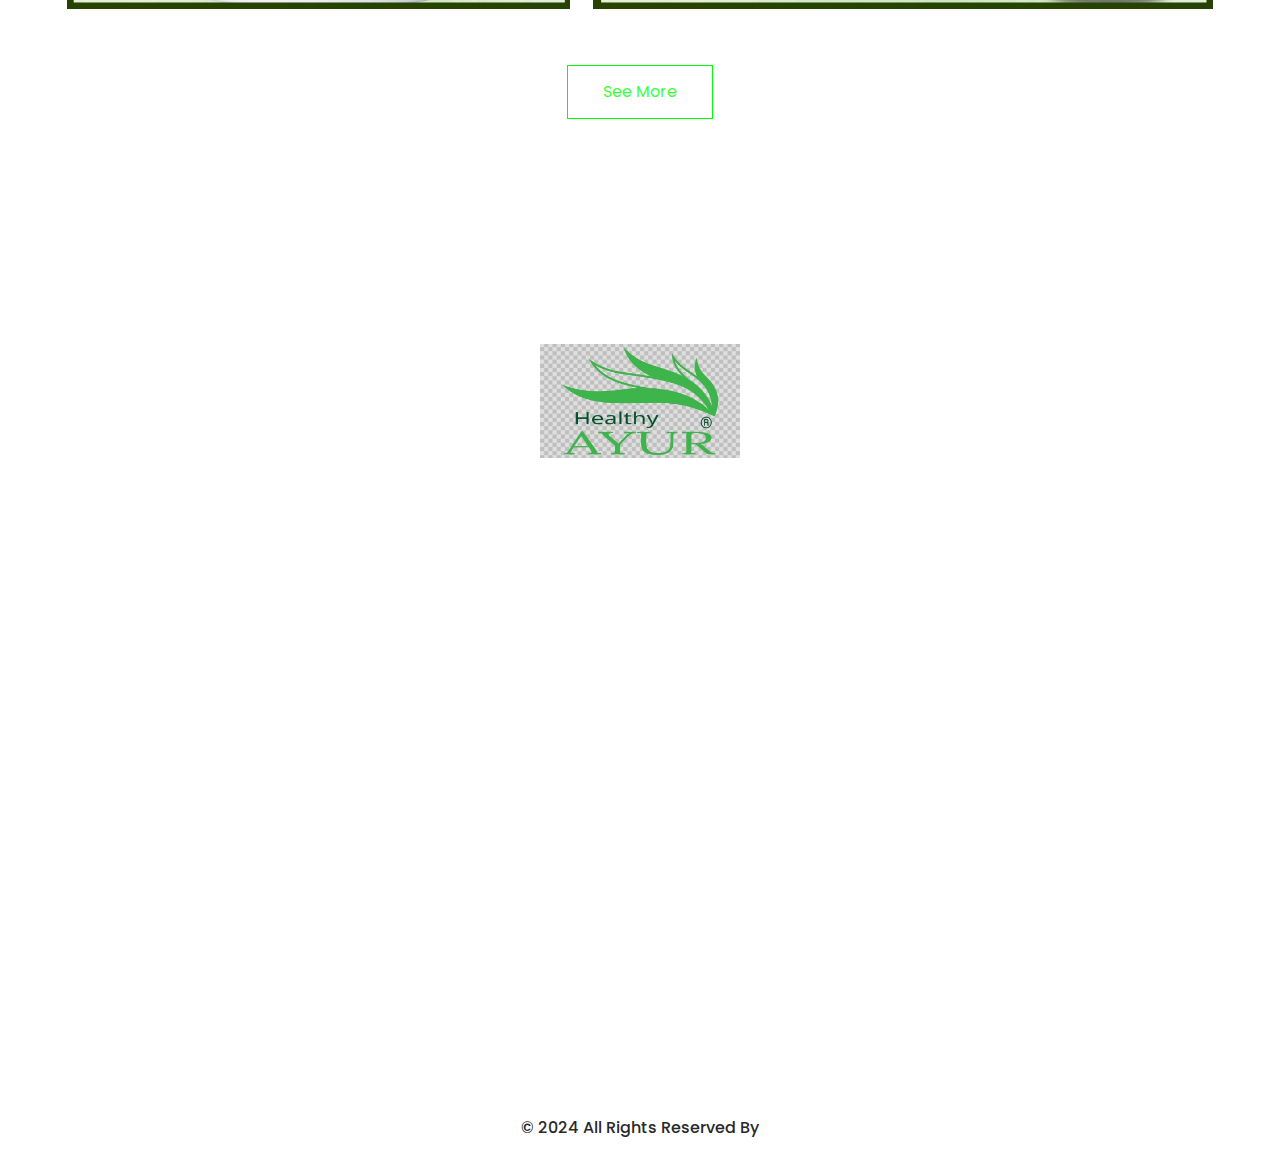
<file: product.html>
<!DOCTYPE html>
<html>

<head>
  <!-- Basic -->
  <meta charset="utf-8" />
  <meta http-equiv="X-UA-Compatible" content="IE=edge" />
  <!-- Mobile Metas -->
  <meta name="viewport" content="width=device-width, initial-scale=1, shrink-to-fit=no" />
  <!-- Site Metas -->
  <meta name="keywords" content="" />
  <meta name="description" content="" />
  <meta name="author" content="" />

  <title>AYUR</title>

  <!-- slider stylesheet -->
  <link rel="stylesheet" type="text/css"
    href="https://cdnjs.cloudflare.com/ajax/libs/OwlCarousel2/2.1.3/assets/owl.carousel.min.css" />

  <!-- bootstrap core css -->
  <link rel="stylesheet" type="text/css" href="css/bootstrap.css" />

  <!-- fonts style -->
  <link href="https://fonts.googleapis.com/css?family=Dosis:400,500|Poppins:400,700&display=swap" rel="stylesheet" />
  <!-- Custom styles for this template -->
  <link href="css/style.css" rel="stylesheet" />
  <!-- responsive style -->
  <link href="css/responsive.css" rel="stylesheet" />
</head>

<body class="sub_page">
  <div class="hero_area">
    <!-- header section strats -->
    <header class="header_section">
      <div class="container-fluid">
        <nav class="navbar navbar-expand-lg custom_nav-container pt-3">
          <a class="navbar-brand" href="index.html">
            <img src="images/logo.png" alt="" />
            <span>
              Healthi-AYUR
            </span>
          </a>
          <button class="navbar-toggler" type="button" data-toggle="collapse" data-target="#navbarSupportedContent"
            aria-controls="navbarSupportedContent" aria-expanded="false" aria-label="Toggle navigation">
            <span class="navbar-toggler-icon"></span>
          </button>

          <div class="collapse navbar-collapse" id="navbarSupportedContent">
            <div class="d-flex ml-auto flex-column flex-lg-row align-items-center">
              <ul class="navbar-nav  ">
                <li class="nav-item active">
                  <a class="nav-link" href="index.html">Home <span class="sr-only">(current)</span></a>
                </li>
                <li class="nav-item">
                  <a class="nav-link" href="about.html"> About </a>
                </li>
                <li class="nav-item">
                  <a class="nav-link" href="product.html"> Product </a>
                </li>
               
                <li class="nav-item">
                  <a class="nav-link" href="contact.html">Contact us</a>
                </li>
              </ul>
            </div>
          </div>
        </nav>
      </div>
    </header>
    <!-- end header section -->

  </div>
  <!-- end hero area -->



  <!-- product section -->
  <section class="product_section layout_padding">
    <div class="d-flex justify-content-center">
      <h2 class="custom_heading">
        Our Products
      </h2>
    </div>
    <div class="container layout_padding2">
      <div class="img-box box-1">
        <img src="images/p-1.jpg" alt="">
      </div>
      <div class="img-box box-2">
        <img src="images/p-2.jpg" alt="">
      </div>
      <div class="img-box box-3">
        <img src="images/p-3.jpg" alt="">
      </div>
      <div class="img-box box-4">
        <img src="images/p-4.jpg" alt="">
      </div>
    </div>
    <div class="d-flex justify-content-center">
      <a href="">
        See More
      </a>
    </div>
  </section>


  <!-- end product section -->


  <!-- info section -->
  <section class="info_section layout_padding">
    <div class="container layout_padding-top  layout_padding2-bottom">
      <div class="logo-box">
        <a href="index.html">
          <img src="images/info-logo.png" alt="">
        </a>
      </div>
      <div class="info_items">
        <a href="">
          <div class="item ">
            <div class="img-box box-1">
              <img src="images/location-white.png" alt="" />
            </div>
            <div class="detail-box">
              <p>
                05/1, Vetal Prasad Chawl Retibandar Cross Road,Vetal Nagar <br>
                Mothagaon Dombivali West Kalyan Thane Maharashtra 421202
              </p>
            </div>
          </div>
        </a>
        <a href="">
          <div class="item ">
            <div class="img-box box-3">
              <img src="images/envelope-white.png" alt="" />
            </div>
            <div class="detail-box">
              <p>
                vaishnavi.satam07@gmail.com
              </p>
            </div>
          </div>
        </a>
        <a href="">
          <div class="item ">
            <div class="img-box box-2">
              <img src="images/telephone-white.png" alt="" />
            </div>
            <div class="detail-box">
              <p>
                9326383983
              </p>
            </div>
          </div>
        </a>

      </div>
    </div>
  </section>

  <!-- end info_section -->

  <!-- footer section -->
  <section class="container-fluid footer_section">
    <p>
      &copy; 2024 All Rights Reserved By
      <a href=""></a>
    </p>
  </section>
  <!-- footer section -->

  <script type="text/javascript" src="js/jquery-3.4.1.min.js"></script>
  <script type="text/javascript" src="js/bootstrap.js"></script>
</body>

</html>
</file>
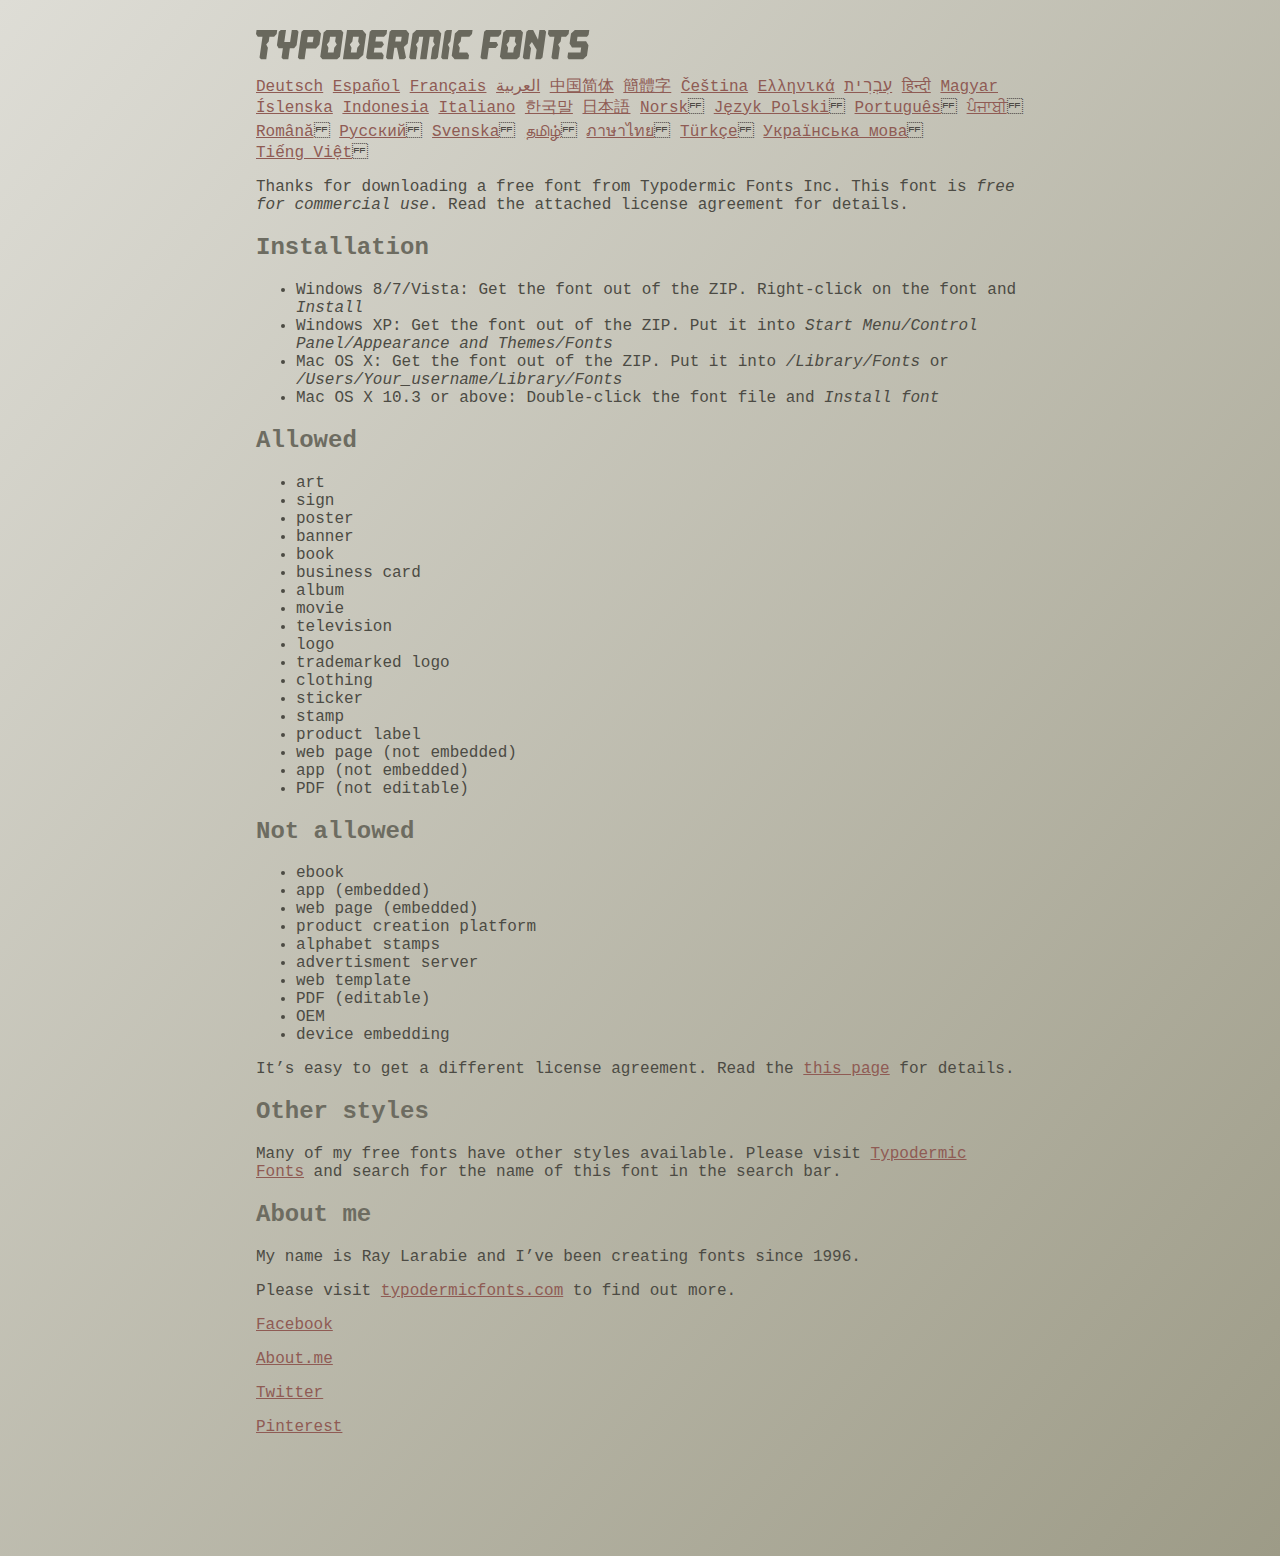
<file: fonts/ethnocentric/read-this.html>
<head>
<meta http-equiv="Content-Type" content="text/html; charset=utf-8">
<title>Typodermic Fonts Inc. Freeware Font instructions 2014</title>
<style type="text/css">
body {
	margin:30px 20% 120px 20%;
	padding:0px;
	font-family:Consolas, Courier, sans-serif;
	color:#4c4b44;
	background-color:#c2c1b3;

/* IE10 Consumer Preview */ 
background-image: -ms-linear-gradient(top left, #DEDDD6 0%, #9D9B87 100%);

/* Mozilla Firefox */ 
background-image: -moz-linear-gradient(top left, #DEDDD6 0%, #9D9B87 100%);

/* Opera */ 
background-image: -o-linear-gradient(top left, #DEDDD6 0%, #9D9B87 100%);

/* Webkit (Safari/Chrome 10) */ 
background-image: -webkit-gradient(linear, left top, right bottom, color-stop(0, #DEDDD6), color-stop(1, #9D9B87));

/* Webkit (Chrome 11+) */ 
background-image: -webkit-linear-gradient(top left, #DEDDD6 0%, #9D9B87 100%);

/* W3C Markup, IE10 Release Preview */ 
background-image: linear-gradient(to bottom right, #DEDDD6 0%, #9D9B87 100%);

	}
h2 {color:#6d6c61;}
a {color:#8f5b54;}
a:hover {color:#ffffff; background-color:#9a998c;}
</style>
</head>

<body>

<svg width="350px" height="30px">
	<path fill="#69685D" d="M0,4.006L0.554,0h20.674l-0.553,4.006l-2.559,2.772h-4.688l-0.682,4.816l-2.515,3.026l1.663,3.07
		l-1.62,11.594H4.987l-1.448-1.79l2.94-20.716H1.791L0,4.006z"/>
	<path fill="#69685D" d="M35.8,0h5.285l1.408,1.791l-1.876,13.343l-2.515,3.111h-4.264l-1.534,11.04h-5.286l-1.449-1.79l1.322-9.25
		h-4.263l-1.705-3.111l1.875-13.343L24.76,0h5.242l-1.706,12.064h5.799L35.8,0z"/>
	<path fill="#69685D" d="M62.09,0l2.899,3.453L63.412,14.58l-3.496,3.962h-9.805l-1.491,10.742h-5.244l-1.493-1.79l3.625-25.704
		L47.469,0H62.09z M50.965,12.362h5.797l0.81-5.583h-5.799L50.965,12.362z"/>
	<path fill="#69685D" d="M64.256,26.642l3.367-24.041L70.523,0h14.664l2.132,2.601l-3.368,24.041l-2.856,2.643H66.431L64.256,26.642
		z M73.335,11.595l-2.514,3.026l1.663,3.07l-0.683,4.816H77.6l0.68-4.816l2.516-3.07l-1.663-3.026l0.681-4.816h-5.796L73.335,11.595
		z"/>
	<path fill="#69685D" d="M86.926,29.285L91.017,0h15.518l3.581,4.307l-2.899,20.673l-4.774,4.305H86.926z M96.345,11.595
		l-2.515,3.026l1.664,3.07l-0.683,4.816h5.798l0.681-4.816l2.516-3.07l-1.663-3.026l0.681-4.816h-5.796L96.345,11.595z"/>
	<path fill="#69685D" d="M127.114,29.285h-15.473l-1.492-1.79l3.624-25.704L115.731,0h15.389l-0.554,4.006l-2.557,2.772h-7.971
		l-0.684,4.816h6.906l1.662,3.026l-2.515,3.111h-6.905l-0.683,4.775h8.057l1.791,2.771L127.114,29.285z"/>
	<path fill="#69685D" d="M150.21,0l2.898,3.453l-1.405,9.977l-3.881,3.452l2.217,10.613l-1.748,1.79h-4.944l-2.387-11.553h-2.6
		l-1.622,11.553h-5.241l-1.493-1.79l3.624-25.704L135.588,0H150.21z M145.691,6.779h-5.796l-0.683,4.816h5.799L145.691,6.779z"/>
	<path fill="#69685D" d="M159.92,29.285h-5.242l-1.492-1.79l3.41-24.042L160.432,0h21.911l2.897,3.453l-3.409,24.042l-1.876,1.79
		h-5.284l1.617-11.594l2.517-3.07l-1.662-3.026l0.681-4.816h-4.092l-3.154,22.506h-6.522l3.155-22.506h-4.134l-0.683,4.816
		l-2.515,3.026l1.663,3.07L159.92,29.285z"/>
	<path fill="#69685D" d="M191.879,29.285h-5.244l-1.492-1.79l3.624-25.704L190.728,0h5.242l-1.619,11.595l-2.516,3.026l1.663,3.07
		L191.879,29.285z"/>
	<path fill="#69685D" d="M213.018,25.279l-0.554,4.006h-13.854l-2.899-3.494l3.156-22.338L202.702,0h13.854l-0.555,4.006
		l-2.558,2.772h-8.1l-0.683,4.816l-2.515,3.026l1.663,3.07l-0.683,4.816h8.1L213.018,25.279z"/>
	<path fill="#69685D" d="M226.007,29.285l-1.492-1.79l3.624-25.704L230.1,0h15.473l-0.554,4.006l-2.557,2.772h-8.058l-0.724,5.115
		h6.818l1.664,3.07l-2.557,3.11h-6.82l-1.535,11.211H226.007z"/>
	<path fill="#69685D" d="M243.903,26.642l3.368-24.041L250.17,0h14.663l2.131,2.601l-3.367,24.041l-2.855,2.643h-14.664
		L243.903,26.642z M252.983,11.595l-2.516,3.026l1.662,3.07l-0.681,4.816h5.796l0.684-4.816l2.515-3.07l-1.664-3.026l0.684-4.816
		h-5.798L252.983,11.595z"/>
	<path fill="#69685D" d="M280.639,19.822l-4.731-7.758l-2.516,3.069l1.662,3.069l-1.533,11.082h-5.244l-1.493-1.79l3.626-25.704
		L272.37,0h4.773l4.902,9.677L283.41,0h5.285l1.407,1.791l-3.623,25.704l-1.877,1.79h-5.285L280.639,19.822z"/>
	<path fill="#69685D" d="M291.926,4.006L292.48,0h20.674l-0.554,4.006l-2.557,2.772h-4.691l-0.681,4.816l-2.516,3.026l1.664,3.07
		l-1.621,11.594h-5.285l-1.451-1.79l2.942-20.716h-4.689L291.926,4.006z"/>
	<path fill="#69685D" d="M325.168,17.478h-9.209l-2.387-3.923l1.45-10.102L318.857,0h14.452l-0.682,4.86l-1.621,1.918h-9.506
		l-0.64,4.561h9.208l2.388,3.878l-1.493,10.572l-3.836,3.494h-14.579l-1.107-1.917l0.682-4.86h12.362L325.168,17.478z"/>
</svg>

<br>

<p translate="no">

<a href="http://translate.google.com/translate?hl=en&sl=en&tl=de&u=http://typodermicfonts.com/wp-content/uploads/2014/02/read-this.html&sandbox=0&usg=ALkJrhivq6___mill12Uw6fPvMWyJxstkw">Deutsch</a>

<a href="http://translate.google.com/translate?hl=en&sl=en&tl=es&u=http://typodermicfonts.com/wp-content/uploads/2014/02/read-this.html&sandbox=0&usg=ALkJrhjAt3cpinDeMTX6Ro8UcZFqaE8K5Q">Español</a>

<a href="http://translate.google.com/translate?hl=en&sl=en&tl=fr&u=http://typodermicfonts.com/wp-content/uploads/2014/02/read-this.html&sandbox=0&usg=ALkJrhjObLPhFyyhwigF-dBoOZ3eXYdDsw">Français</a>

<a href="http://translate.google.com/translate?hl=en&sl=en&tl=ar&u=http://typodermicfonts.com/wp-content/uploads/2014/02/read-this.html&sandbox=0&usg=ALkJrhg2hs-st3zodt-AjmoeuPHfyJsTEg">العربية</a>

<a href="http://translate.google.com/translate?hl=en&sl=en&tl=zh-CN&u=http://typodermicfonts.com/wp-content/uploads/2014/02/read-this.html&sandbox=0&usg=ALkJrhiilVnjG1Ks0DN7UyRqbKExhxAT-Q">中国简体</a>

<a href="http://translate.google.com/translate?hl=en&sl=en&tl=zh-TW&u=http://typodermicfonts.com/wp-content/uploads/2014/02/read-this.html&sandbox=0&usg=ALkJrhiSCPRAYToARlHI4kxIK9eCIFKQhw">簡體字</a>

<a href="http://translate.google.com/translate?hl=en&sl=en&tl=cs&u=http://typodermicfonts.com/wp-content/uploads/2014/02/read-this.html&sandbox=0&usg=ALkJrhj3z2HOOmCXLT-ApYW2SCeBvTGvTA">Čeština</a>

<a href="http://translate.google.com/translate?hl=en&sl=en&tl=el&u=http://typodermicfonts.com/wp-content/uploads/2014/02/read-this.html&sandbox=0&usg=ALkJrhhoORG-43TvZ2NVrll3T0oyOZE0VA">Ελληνικά</a>

<a href="http://translate.google.com/translate?hl=en&sl=en&tl=iw&u=http://typodermicfonts.com/wp-content/uploads/2014/02/read-this.html&sandbox=0&usg=ALkJrhiP4kLXdDxVNuV6-9tHJ8Tbt-1xKw">עִבְרִית</a>

<a href="http://translate.google.com/translate?hl=en&sl=en&tl=hi&u=http://typodermicfonts.com/wp-content/uploads/2014/02/read-this.html&sandbox=0&usg=ALkJrhhJmUufReWrMTSaGKPPOqV7q5jpGQ">हिन्दी</a>

<a href="http://translate.google.com/translate?hl=en&sl=en&tl=hu&u=http://typodermicfonts.com/wp-content/uploads/2014/02/read-this.html&sandbox=0&usg=ALkJrhgfcL_UwP3jkr6Vvq35rkhETFuTug">Magyar</a>

<a href="http://translate.google.com/translate?hl=en&sl=en&tl=is&u=http://typodermicfonts.com/wp-content/uploads/2014/02/read-this.html&sandbox=0&usg=ALkJrhjpK9lELyRP50Vv3RNgqCJDb6d-GQ">Íslenska</a>

<a href="http://translate.google.com/translate?hl=en&sl=en&tl=id&u=http://typodermicfonts.com/wp-content/uploads/2014/02/read-this.html&sandbox=0&usg=ALkJrhiExV3gmyXBUVqcwNiGiUWQSRrgIQ">Indonesia</a>

<a href="http://translate.google.com/translate?hl=en&sl=en&tl=it&u=http://typodermicfonts.com/wp-content/uploads/2014/02/read-this.html&sandbox=0&usg=ALkJrhgMr2_uulaLYRSFz8C34rtcbN6XEg">Italiano</a>

<a href="http://translate.google.com/translate?hl=en&sl=en&tl=ko&u=http://typodermicfonts.com/wp-content/uploads/2014/02/read-this.html&sandbox=0&usg=ALkJrhhl_nNXiOMIiBERq879UXH1XYfZGw">한국말</a>

<a href="http://translate.google.com/translate?hl=en&ie=UTF8&prev=_t&sl=en&tl=ja&u=http://typodermicfonts.com/wp-content/uploads/2014/02/read-this.html&sandbox=0&usg=ALkJrhi2FvSFgSUub72-Sq2moIRAosCiLA">日本語</a>

<a href="http://translate.google.com/translate?hl=en&sl=en&tl=no&u=http://typodermicfonts.com/wp-content/uploads/2014/02/read-this.html&sandbox=0&usg=ALkJrhhnf9AGd5hfxwA04e1w-tfYPha1ww">Norsk</a>
<a href="http://translate.google.com/translate?hl=en&sl=en&tl=pl&u=http://typodermicfonts.com/wp-content/uploads/2014/02/read-this.html&sandbox=0&usg=ALkJrhjZTe5eJRrZffLe0zgqEHPrMb8pOQ">Język&nbsp;Polski</a>
<a href="http://translate.google.com/translate?hl=en&sl=en&tl=pt-BR&u=http://typodermicfonts.com/wp-content/uploads/2014/02/read-this.html&sandbox=0&usg=ALkJrhg-zp3i6AcZCv02ONjZ5YvkcCFDBw">Português</a>
<a href="http://translate.google.com/translate?hl=en&sl=en&tl=pa&u=http://typodermicfonts.com/wp-content/uploads/2014/02/read-this.html&sandbox=0&usg=ALkJrhhPEMoYvW59_DJT7y6fxgG2IMh23A">ਪੰਜਾਬੀ</a>
<a href="http://translate.google.com/translate?hl=en&sl=en&tl=ro&u=http://typodermicfonts.com/wp-content/uploads/2014/02/read-this.html&sandbox=0&usg=ALkJrhgD0R8zxuQQh-YmFpQTJdvjhAYm2A">Română</a>
<a href="http://translate.google.com/translate?hl=en&sl=en&tl=ru&u=http://typodermicfonts.com/wp-content/uploads/2014/02/read-this.html&sandbox=0&usg=ALkJrhgI6c7Pd-FCcipT4xc2NPTefj5JJg">Русский</a>
<a href="http://translate.google.com/translate?hl=en&sl=en&tl=sv&u=http://typodermicfonts.com/wp-content/uploads/2014/02/read-this.html&sandbox=0&usg=ALkJrhhA8gW_-rjCbZQ5TK46zFMB3_StEQ">Svenska</a>
<a href="http://translate.google.com/translate?hl=en&sl=en&tl=ta&u=http://typodermicfonts.com/wp-content/uploads/2014/02/read-this.html&sandbox=0&usg=ALkJrhiwxxCEPzu3pHBXP-fbTZaOzYqe3g">தமிழ்</a>
<a href="http://translate.google.com/translate?hl=en&sl=en&tl=th&u=http://typodermicfonts.com/wp-content/uploads/2014/02/read-this.html&sandbox=0&usg=ALkJrhjP1N1DRUB1M81k5mi5KnRtt5C2-Q">ภาษาไทย</a>
<a href="http://translate.google.com/translate?hl=en&sl=en&tl=tr&u=http://typodermicfonts.com/wp-content/uploads/2014/02/read-this.html&sandbox=0&usg=ALkJrhiTYbD039OWznCcGyQnMy89_v-1gA">Türkçe</a>
<a href="http://translate.google.com/translate?hl=en&sl=en&tl=uk&u=http%3A%2F%2Ftypodermicfonts.com%2Fwp-content%2Fuploads%2F2014%2F02%2Fread-this.html">Українська&nbsp;мова</a>
<a href="http://translate.google.com/translate?hl=en&sl=en&tl=vi&u=http://typodermicfonts.com/wp-content/uploads/2014/02/read-this.html&sandbox=0&usg=ALkJrhirTQPOLCZognLpxOvJQT_158y07A">Tiếng&nbsp;Việt</a>
</p>


<p>Thanks for downloading a free font from <span translate="no">Typodermic Fonts Inc.</span> This font is <em>free for commercial use</em>. Read the attached license agreement for details.</p>


<h2>Installation</h2>

<ul>
<li>Windows 8/7/Vista: Get the font out of the ZIP. Right-click on the font and <em>Install</em>
<li>Windows XP: Get the font out of the ZIP. Put it into <cite translate="no">Start Menu/Control Panel/Appearance and Themes/Fonts</cite>
<li>Mac OS X: Get the font out of the ZIP. Put it into <cite translate="no">/Library/Fonts</cite> or <cite translate="no">/Users/Your_username/Library/Fonts</cite>
<li>Mac OS X 10.3 or above: Double-click the font file and <em>Install font</em>
</ul>


<h2>Allowed</h2>

<ul>
<li>art
<li>sign
<li>poster
<li>banner
<li>book
<li>business card
<li>album
<li>movie
<li>television
<li>logo
<li>trademarked logo
<li>clothing
<li>sticker
<li>stamp
<li>product label
<li>web page (not embedded)
<li>app (not embedded)
<li>PDF (not editable)
</ul>

<h2>Not allowed</h2>

<ul>
<li>ebook
<li>app (embedded)
<li>web page (embedded)
<li>product creation platform
<li>alphabet stamps
<li>advertisment server
<li>web template
<li>PDF (editable)
<li>OEM
<li>device embedding
</ul>

<p>It&rsquo;s easy to get a different license agreement. Read the <a href="http://typodermicfonts.com/custom/">this page</a> for details.</p>

<h2>Other styles</h2>

<p>Many of my free fonts have other styles available. Please visit <a href="http://typodermicfonts.com">Typodermic Fonts</a> and search for the name of this font in the search bar.</p>


<h2>About me</h2>

<p>My name is <span translate="no">Ray Larabie</span> and I&rsquo;ve been creating fonts since 1996.</p>

<p>Please visit <a href="http://typodermicfonts.com">typodermicfonts.com</a> to find out more.</p>

<p translate="no"><a href="https://www.facebook.com/pages/Typodermic-Fonts/7153899975">Facebook</a></p>
<p translate="no"><a href="http://about.me/raylarabie/#">About.me</a></p>
<p translate="no"><p><a href="https://twitter.com/typodermic">Twitter</a></p>
<p translate="no"><p><a href="http://www.pinterest.com/plywood747/">Pinterest</a></p>

</body>
</file>
<file: css/style.css>
@font-face {
  font-family: "Ethnocentric";
  src: url("../fonts/ethnocentric/ethnocentric rg.ttf") format("ttf");
  font-weight: 400;
}

@font-face {
  font-family: "Ethnocentric";
  src: url("../fonts/ethnocentric/ethnocentric rg it.ttf") format("ttf");
  font-weight: 400;
}

@font-face {
  font-family: "poppins";
  src: url("../fonts/ethnocentric/Poppins-Regular.ttf") format("ttf");
  font-weight: 400;
}

@font-face {
  font-family: "poppins";
  src: url("../fonts/ethnocentric/Poppins-Bold.ttf") format("ttf");
  font-weight: bold;
}

h1,
h2,
h3 {
  font-family: "Ethnocentric";
}

body {
  font-family: "poppins", sans-serif;
  color: #101010;
  background-color: #ffffff;
}

.layout_padding {
  padding: 75px 0;
}

.layout_padding2 {
  padding: 45px 0;
}

.layout_padding2-top {
  padding-top: 45px;
}

.layout_padding2-bottom {
  padding-bottom: 45px;
}

.layout_padding-top {
  padding-top: 75px;
}

.layout_padding-bottom {
  padding-bottom: 75px;
}

.custom_heading {
  position: relative;
}

.custom_heading::before {
  position: absolute;
  content: "";
  left: -45px;
  width: 37px;
  height: 32px;
  background-image: url(../images/herbal.png);
  background-size: cover;
}

/*header section*/
.hero_area {
  height: 98vh;
  background-image: url(../images/hero.jpg);
  background-size: cover;
  background-attachment: fixed;
}

.sub_page .hero_area {
  height: auto;
}

.hero_area.sub_pages {
  height: auto;
}

.header_section .container-fluid {
  padding-right: 25px;
  padding-left: 25px;
}

.header_section .nav_container {
  margin: 0 auto;
}

.custom_nav-container.navbar-expand-lg .navbar-nav .nav-link {
  padding: 10px 30px;
  color: #ffffff;
  text-align: center;
  text-transform: uppercase;
}

a,
a:hover,
a:focus {
  text-decoration: none;
}

a:hover,
a:focus {
  color: initial;
}

.btn,
.btn:focus {
  outline: none !important;
  -webkit-box-shadow: none;
          box-shadow: none;
}

.navbar-brand,
.navbar-brand:hover {
  text-transform: uppercase;
  font-weight: bold;
  font-size: 24px;
  color: #fafcfd;
}

.custom_nav-container .nav_search-btn {
  background-image: url(../images/search-icon.png);
  background-size: 22px;
  background-repeat: no-repeat;
  background-position-y: 7px;
  width: 35px;
  height: 35px;
  padding: 0;
  border: none;
}

.navbar-brand {
  display: -webkit-box;
  display: -ms-flexbox;
  display: flex;
  -webkit-box-align: center;
      -ms-flex-align: center;
          align-items: center;
  -webkit-box-orient: vertical;
  -webkit-box-direction: normal;
      -ms-flex-direction: column;
          flex-direction: column;
  align-items: center;
  margin-right: 0;
}

.navbar-brand img {
  width: 129px;
  height: 46px;
}

.navbar-brand span {
  font-size: 24px;
  font-weight: 700;
  color: #ffffff;
  font-family: "Ethnocentric";
}

.custom_nav-container {
  z-index: 99999;
  padding: 15px 0;
  -webkit-box-orient: vertical;
  -webkit-box-direction: normal;
      -ms-flex-direction: column;
          flex-direction: column;
  -webkit-box-align: center;
      -ms-flex-align: center;
          align-items: center;
}

.custom_nav-container .navbar-toggler {
  outline: none;
}

.custom_nav-container .navbar-toggler .navbar-toggler-icon {
  background-image: url(../images/menu.png);
  background-size: 35px;
}

/*end header section*/
.hero_section {
  text-align: center;
  color: #ffffff;
  display: -webkit-box;
  display: -ms-flexbox;
  display: flex;
  -webkit-box-orient: vertical;
  -webkit-box-direction: normal;
      -ms-flex-direction: column;
          flex-direction: column;
  -webkit-box-pack: center;
      -ms-flex-pack: center;
          justify-content: center;
  height: 75%;
}

.hero_section h1 {
  font-size: 85px;
  display: -webkit-box;
  display: -ms-flexbox;
  display: flex;
  -webkit-box-pack: justify;
      -ms-flex-pack: justify;
          justify-content: space-between;
  width: 63%;
  margin: 0 auto;
}

.hero_section .hero_btn-box a {
  display: inline-block;
  padding: 12px 55px;
  background-color: transparent;
  border: 1.5px solid #ffffff;
  color: #ffffff;
  margin-top: 55px;
  text-transform: uppercase;
}

.hero_section .hero_btn-box a:hover {
  background-color: #ffffff;
  color: #00ff00;
}

.sub_page .about_section .about_container {
  margin-top: 0;
}

.about_section .about_container {
  width: 85%;
  margin-left: auto;
  margin-right: auto;
  padding: 75px 45px;
  background-image: url(../images/about.jpg);
  background-size: auto 100%;
  background-color: #fff;
  background-position: center;
  background-repeat: no-repeat;
  margin-top: -150px;
  -webkit-box-shadow: 1px 1px 5px 0px rgba(0, 0, 0, 0.21);
  box-shadow: 1px 1px 5px 0px rgba(0, 0, 0, 0.21);
}

.about_section .about_container .container {
  display: -webkit-box;
  display: -ms-flexbox;
  display: flex;
  -webkit-box-pack: justify;
      -ms-flex-pack: justify;
          justify-content: space-between;
}

.about_section .about_container .container > div {
  width: 46%;
}

.about_section .detail a {
  display: inline-block;
  padding: 14px 35px;
  background-color: transparent;
  border: 1.5px solid #00ff00;
  color: #00ff00;
  color: #3cff3c;
  margin-top: 75%;
}

.about_section .detail a:hover {
  background-color: #00ff00;
  color: #ffffff;
}

.about_section .detail-2 {
  display: -webkit-box;
  display: -ms-flexbox;
  display: flex;
  -webkit-box-orient: vertical;
  -webkit-box-direction: normal;
      -ms-flex-direction: column;
          flex-direction: column;
  -webkit-box-pack: end;
      -ms-flex-pack: end;
          justify-content: flex-end;
}

.product_section .container {
  display: -webkit-box;
  display: -ms-flexbox;
  display: flex;
  -ms-flex-wrap: wrap;
      flex-wrap: wrap;
}

.product_section .img-box {
  margin: 1%;
  display: -webkit-box;
  display: -ms-flexbox;
  display: flex;
}

.product_section .img-box img {
  width: 100%;
}

.product_section .img-box.box-1, .product_section .img-box.box-3 {
  width: 43%;
}

.product_section .img-box.box-2, .product_section .img-box.box-4 {
  width: 53%;
}

.product_section a {
  display: inline-block;
  padding: 14px 35px;
  background-color: transparent;
  border: 1.5px solid #00ff00;
  color: #00ff00;
  color: #3cff3c;
}

.product_section a:hover {
  background-color: #00ff00;
  color: #ffffff;
}

.why_section .why_container .img_box {
  width: 85%;
  margin: 0 auto;
}

.why_section .why_container .img_box img {
  width: 100%;
}

.why_section a {
  display: inline-block;
  padding: 14px 35px;
  background-color: transparent;
  border: 1.5px solid #00ff00;
  color: #00ff00;
  color: #3cff3c;
}

.why_section a:hover {
  background-color: #00ff00;
  color: #ffffff;
}

.contact_section {
  color: #fff;
  background: url(../images/contact-bg.jpg);
  background-size: cover;
  background-repeat: no-repeat;
  background-attachment: fixed;
}

.contact_section h2::before {
  background-image: url(../images/herbal-white.png);
}

.contact_section input {
  width: 100%;
  border: 0;
  height: 50px;
  border-radius: 30px;
  margin: 20px 0;
  padding-left: 25px;
  background-color: #ffffff;
  outline: none;
  color: #101010;
}

.contact_section input::-webkit-input-placeholder {
  color: #131313;
}

.contact_section input:-ms-input-placeholder {
  color: #131313;
}

.contact_section input::-ms-input-placeholder {
  color: #131313;
}

.contact_section input::placeholder {
  color: #131313;
}

.contact_section input.message-box {
  height: 150px;
}

.contact_section button {
  background-color: #e92c06;
  padding: 15px 55px;
  outline: none;
  border: none;
  border-radius: 30px;
  border: 1px solid #e92c06;
  color: #fff;
  font-weight: bold;
}

.contact_section button:hover {
  color: #e92c06;
  background-color: transparent;
}

.client_section .client_container {
  width: 90%;
  margin: 0 auto;
  display: -webkit-box;
  display: -ms-flexbox;
  display: flex;
  -webkit-box-align: center;
      -ms-flex-align: center;
          align-items: center;
}

.client_section .img_box {
  display: -webkit-box;
  display: -ms-flexbox;
  display: flex;
  -webkit-box-align: center;
      -ms-flex-align: center;
          align-items: center;
  -webkit-box-pack: center;
      -ms-flex-pack: center;
          justify-content: center;
  min-width: 225px;
  min-height: 225px;
  border-radius: 100%;
  background: -webkit-gradient(linear, left top, right top, from(#afad04), to(#5da802));
  background: linear-gradient(to right, #afad04, #5da802);
  margin-right: 15px;
}

.client_section .img_box img {
  width: 75%;
}

.client_section .detail_box {
  padding: 25px;
  background: -webkit-gradient(linear, left top, left bottom, from(#afad04), to(#5da802));
  background: linear-gradient(to bottom, #afad04, #5da802);
  color: #ffffff;
  display: -webkit-box;
  display: -ms-flexbox;
  display: flex;
  -webkit-box-align: center;
      -ms-flex-align: center;
          align-items: center;
}

.client_section .detail_box h5 {
  font-weight: bold;
  display: -webkit-box;
  display: -ms-flexbox;
  display: flex;
  -webkit-box-orient: vertical;
  -webkit-box-direction: normal;
      -ms-flex-direction: column;
          flex-direction: column;
  -webkit-box-align: center;
      -ms-flex-align: center;
          align-items: center;
  margin-right: 35px;
}

.client_section .carousel-indicators {
  -webkit-box-pack: end;
      -ms-flex-pack: end;
          justify-content: flex-end;
  width: 90%;
  margin: 0 auto;
  bottom: 30px;
}

.client_section .carousel-indicators li {
  background-color: #0f0f0f;
  margin: 0;
  height: 15px;
  width: 35px;
  opacity: 1;
}

.client_section .carousel-indicators li.active {
  background-color: #46a102;
}

.info_section {
  background-image: url(../images/info-bg.jpg);
  background-size: cover;
  background-attachment: fixed;
}

.info_section .logo-box {
  width: 200px;
  margin: 0 auto 75px auto;
}

.info_section .logo-box img {
  width: 100%;
}

.info_items {
  width: 65%;
  margin: 0 auto;
  display: -webkit-box;
  display: -ms-flexbox;
  display: flex;
  -webkit-box-orient: vertical;
  -webkit-box-direction: normal;
      -ms-flex-direction: column;
          flex-direction: column;
  -webkit-box-align: center;
      -ms-flex-align: center;
          align-items: center;
  -webkit-box-pack: justify;
      -ms-flex-pack: justify;
          justify-content: space-between;
}

.info_items .item {
  display: -webkit-box;
  display: -ms-flexbox;
  display: flex;
  -webkit-box-orient: vertical;
  -webkit-box-direction: normal;
      -ms-flex-direction: column;
          flex-direction: column;
  -webkit-box-align: center;
      -ms-flex-align: center;
          align-items: center;
  text-align: center;
  margin-bottom: 25px;
}

.info_items .item .img-box {
  width: 50px;
  border-radius: 100%;
  background-repeat: no-repeat;
  background-position: center;
  margin-bottom: 15px;
}

.info_items .item .img-box img {
  width: 100%;
}

.info_items .item .detail-box {
  margin-top: 10px;
  color: #fff;
}

.info_items {
  position: relative;
}

.info_items a {
  position: relative;
}

/* footer section*/
.footer_section {
  background-color: #ffffff;
  padding: 20px;
  font-weight: 500;
}

.footer_section p {
  color: #292929;
  margin: 0;
  text-align: center;
}

.footer_section a {
  color: #292929;
}

/* end footer section*/
/*# sourceMappingURL=style.css.map */
</file>
<file: css/responsive.css>
@media (max-width: 1120px) {
    .hero_area {
        height: auto;
    }

    .hero_btn-box {
        margin-bottom: 150px;
    }


}

@media (max-width: 992px) {
    .custom_nav-container {
        flex-direction: row;
    }
}

@media (max-width: 768px) {
    .about_section .about_container .container {
        flex-direction: column;
    }

    .about_section .about_container {
        width: 90%;
    }

    .about_section .about_container .container>div {
        width: 95%;
    }

    .about_section .detail a {
        margin: 25px auto 35px auto;
    }

    .about_section .detail a {

        background-color: #00ff00;
        color: #ffffff;

    }

    .client_section .client_container {
        width: 100%;
    }

    .client_section .carousel-indicators {
        justify-content: center;
    }
}

@media (max-width: 576px) {
    .hero_section h1 {
        font-size: 58px;
    }

    .product_section .container {
        flex-direction: column;
        align-items: center;
    }

    .product_section .img-box.box-1,
    .product_section .img-box.box-3,
    .product_section .img-box.box-2,
    .product_section .img-box.box-4 {
        width: auto;
        margin: 15px 25px;

    }

    .client_section .client_container {
        flex-direction: column;
    }

    .client_section .img_box {
        margin-bottom: 25px;
    }

    .client_section .detail_box {
        flex-direction: column;
        text-align: center;
    }

    .client_section .detail_box h5 {
        flex-direction: row;
    }

}

@media (max-width: 480px) {
    .hero_section h1 {
        font-size: 36px;
    }
}

@media (max-width: 420px) {}

@media (max-width: 360px) {}

@media (min-width: 1200px) {
    .container {
        max-width: 1170px;
    }
}
</file>
